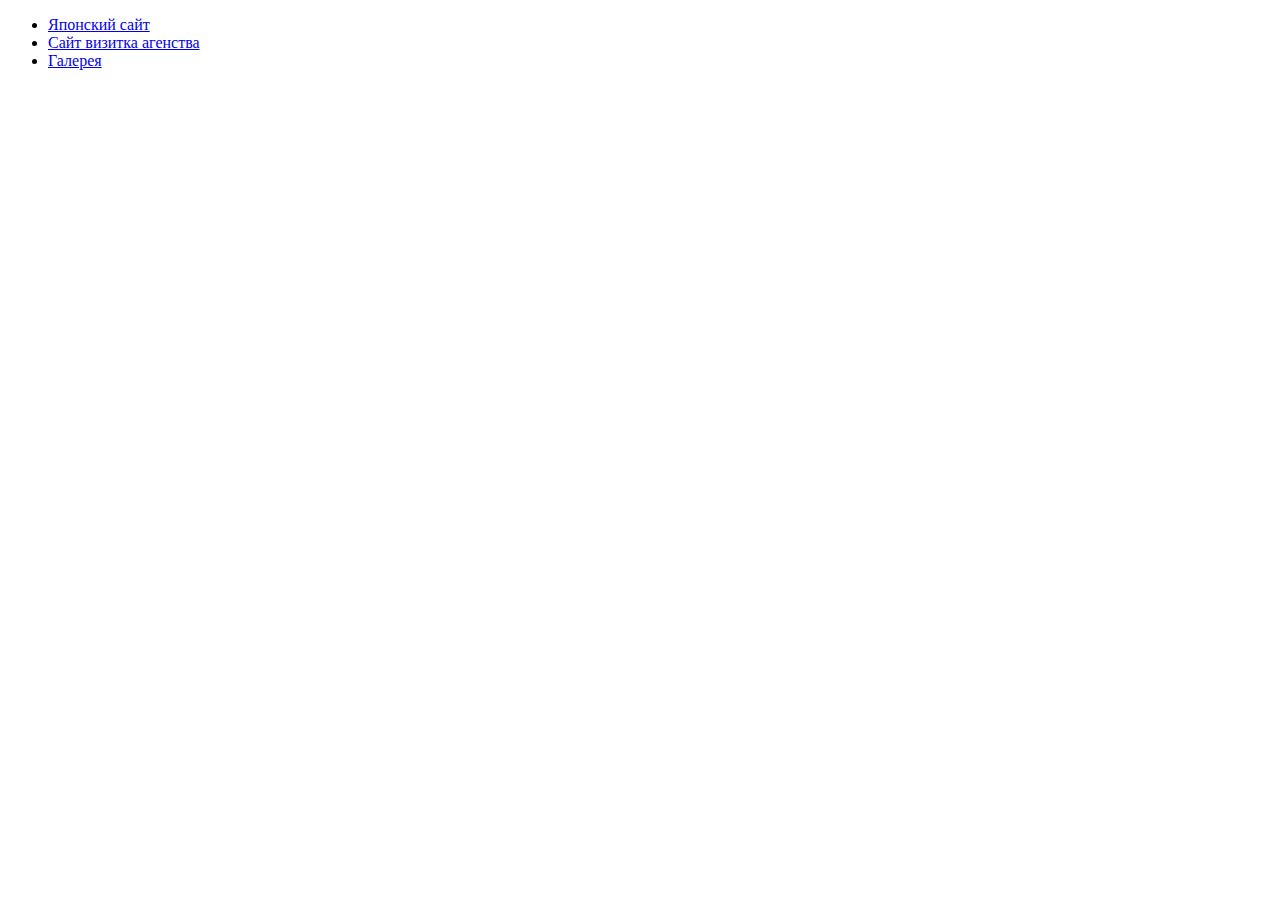
<file: index.html>
<!DOCTYPE html>
<html lang="ru">
<head>
    <meta charset="UTF-8">
    <title>портфолио</title>
</head>
<body>
    <ul>
        <li><a href="templates/1">Японский сайт</a></li>
        <!--<li><a href="templates/2">Книжный магазин</a></li>-->
        <li><a href="templates/3">Сайт визитка агенства</a></li>
        <li><a href="templates/4">Галерея</a></li>
    </ul>
</body>
</html>
</file>
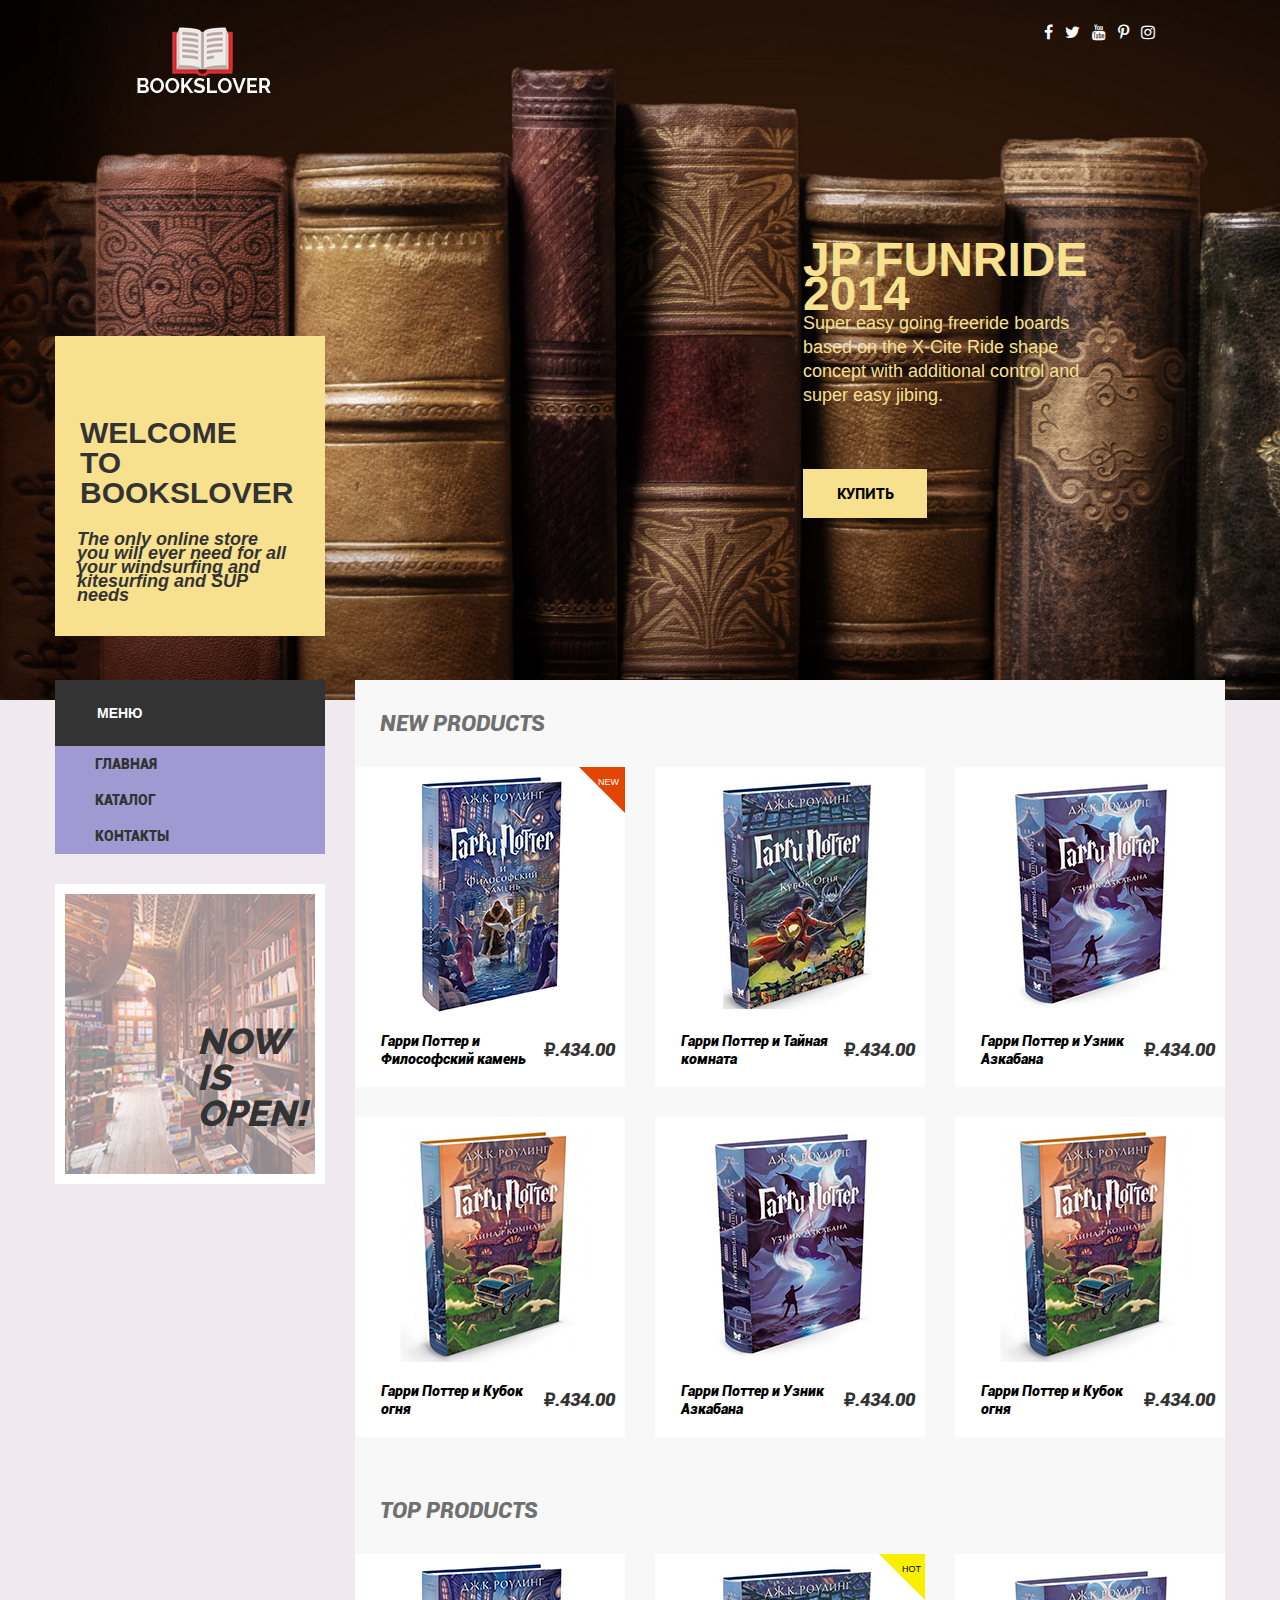
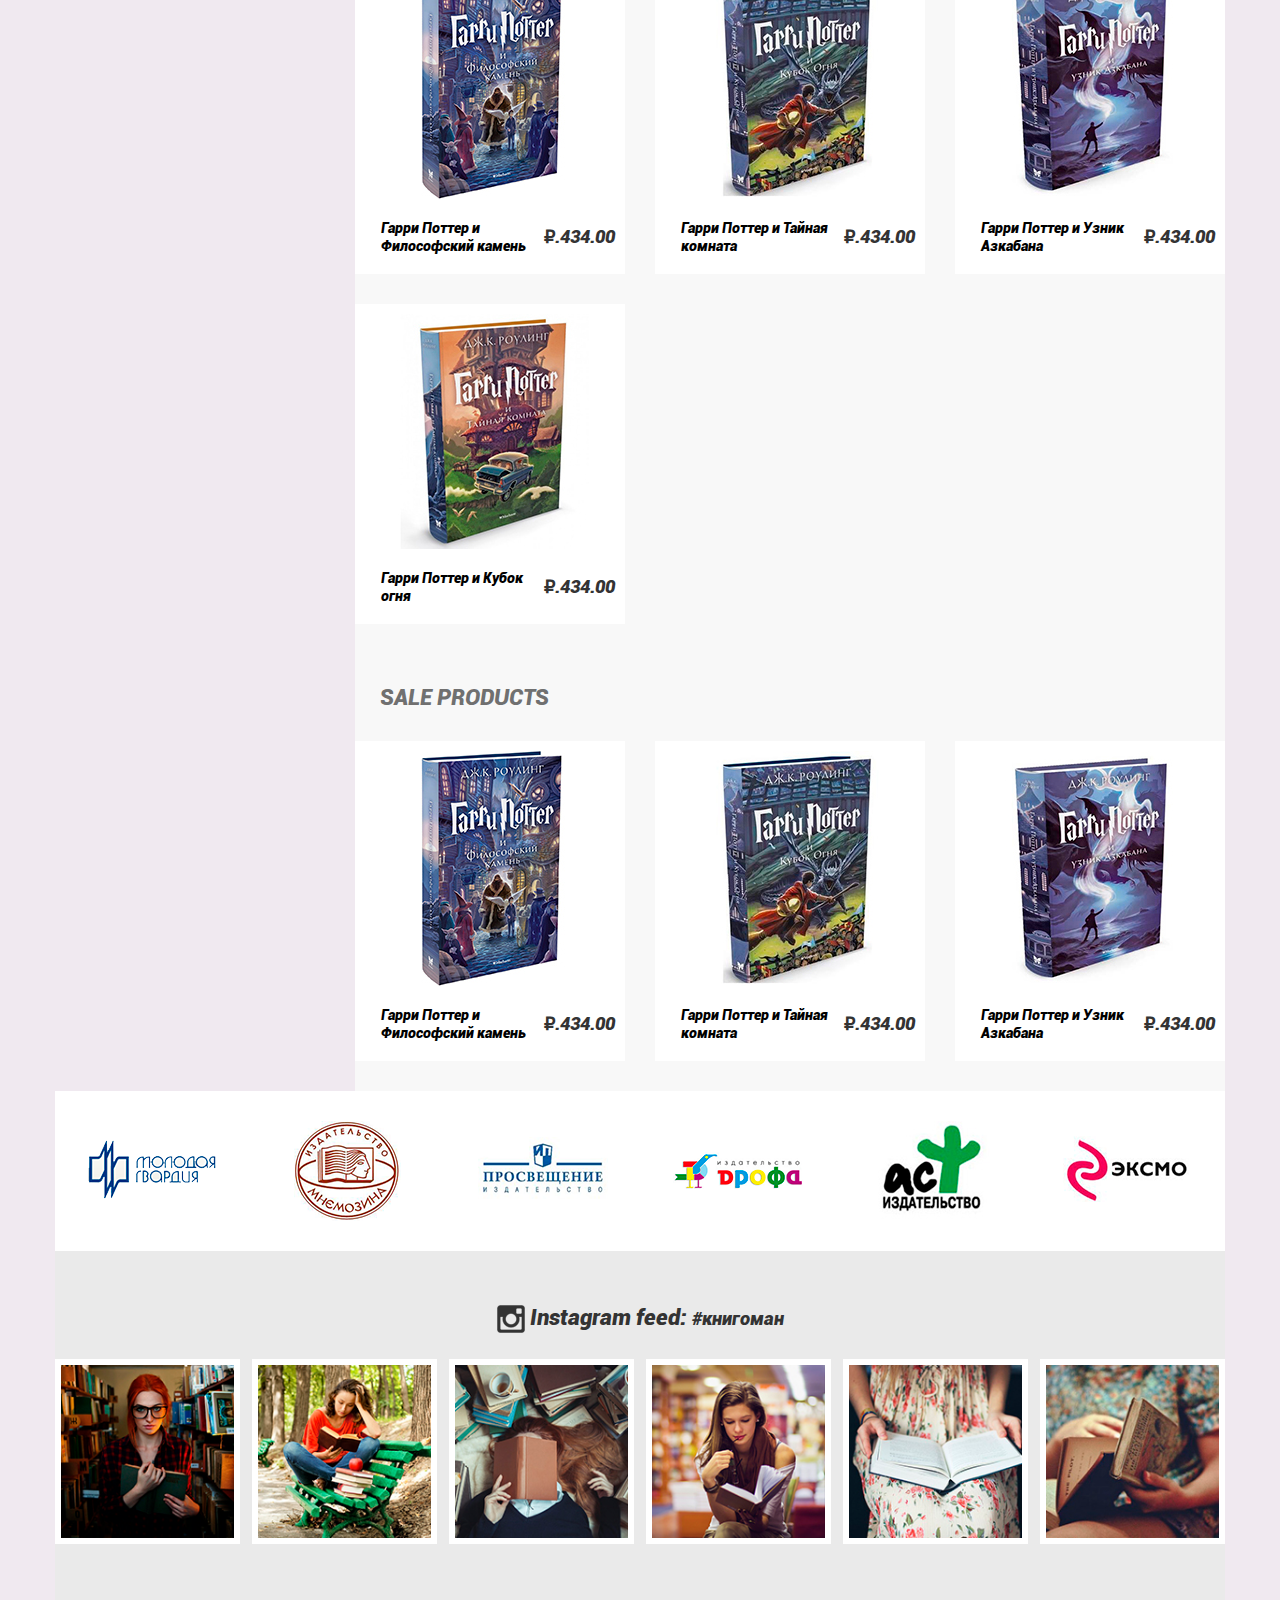
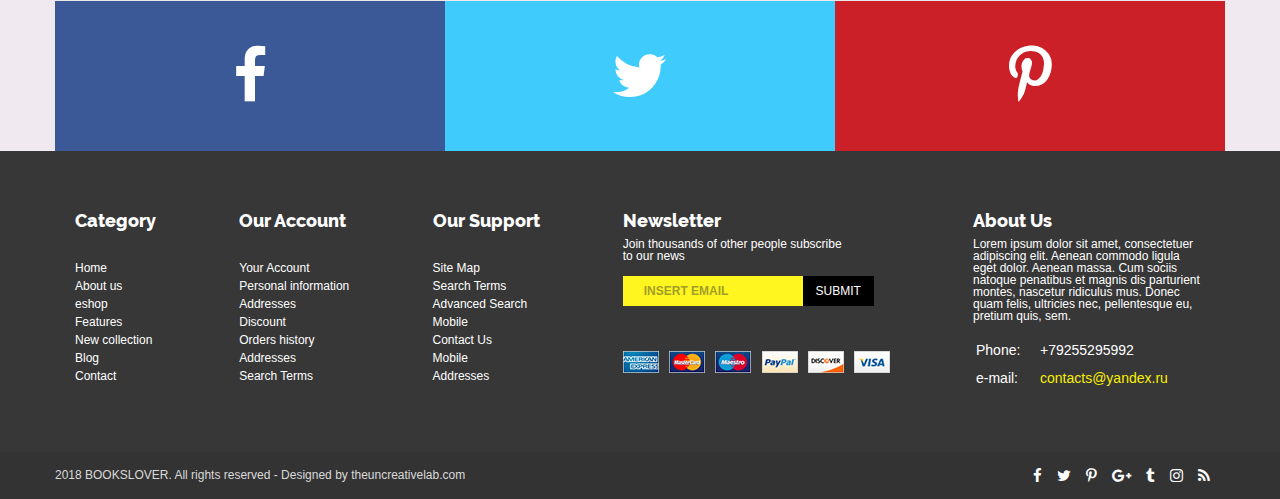
<file: templates/2/index.html>
<!DOCTYPE html>
<html lang="ru">
<head>
    <meta charset="UTF-8">
    <title>Книжный магазин</title>
    <link rel="stylesheet" href="styles/font-awesome.min.css">
    <link rel="stylesheet" href="styles/style.css">
</head>
<body>
    <div class="header_wrap">
        <div class="header">
            <div class="container header_content">
                <div class="header_logo">
                    <a href="index.html">
                        <img src="images/logo.png" alt="логотип">
                    </a>
                </div>
                <div class="header_icons">
                    <i class="fa fa-facebook" aria-hidden="true"></i>
                    <i class="fa fa-twitter" aria-hidden="true"></i>
                    <i class="fa fa-youtube" aria-hidden="true"></i>
                    <i class="fa fa-pinterest-p" aria-hidden="true"></i>
                    <i class="fa fa-instagram" aria-hidden="true"></i>
                </div>
                <div class="header_box">
                    <div class="header_box_title">
                        welcome to
                        BOOKSLOVER
                    </div>
                    <div class="header_box_content">
                        The only online store you will ever need for all your windsurfing and kitesurfing and SUP needs
                    </div>
                </div>
                <div class="header_box_2">
                    <div class="header_box_2_title">
                        JP Funride 2014
                    </div>
                    <div class="header_box_2_content">
                        Super easy going freeride boards based on the X-Cite
                        Ride shape concept with additional control and super easy jibing.
                    </div>
                    <button class="header_box_2_buy">Купить</button>
                </div>
            </div>
        </div>
    </div>

    <div class="container">
        <div class="wrap_column">
            <div class="left_column">
                <div class="menu_title">
                    Меню
                </div>
                <ul class="menu">
                    <li>
                        <a href="index.html">Главная</a>
                    </li>
                    <li>
                        <a href="catalog.html">Каталог</a>
                    </li>
                    <li>
                        <a href="contacts.html">Контакты</a>
                    </li>
                </ul>
                <div class="now">
                    now<br>
                    is<br>
                    open!
                </div>
            </div>
            <div class="right_column">
                <div class="category_list">
                    <div class="category_title">
                        new products
                    </div>
                    <div class="category_content">
                        <div class="product_card_wrap">
                            <div class="flag_new">
                                <div>new</div>
                            </div>
                            <div class="product_card">
                                <div class="product_image">
                                    <a href="products/item1.html">
                                        <img class="image_mini" src="images/book3.jpg" alt="Гарри Поттер и Философский камень"><br>
                                    </a>
                                </div>
                                <div class="product_info">
                                    <div class="product_name">
                                        <a href="products/item1.html">Гарри Поттер и Философский камень</a>
                                    </div>
                                    <div class="product_price">
                                        <b>₽</b>.434.00
                                    </div>
                                </div>
                            </div>
                        </div>
                        <div class="product_card_wrap">
                            <div class="product_card">
                                <div class="product_image">
                                    <a href="products/item2.html">
                                        <img class="image_mini" src="images/book2.jpg" alt="Гарри Поттер и Тайная комната"><br>
                                    </a>
                                </div>
                                <div class="product_info">
                                    <div class="product_name">
                                        <a href="products/item2.html">Гарри Поттер и Тайная комната</a>
                                    </div>
                                    <div class="product_price">
                                        <b>₽</b>.434.00
                                    </div>
                                </div>
                            </div>
                        </div>
                        <div class="product_card_wrap">
                            <div class="product_card">
                                <div class="product_image">
                                    <a href="products/item3.html">
                                        <img class="image_mini" src="images/book.jpg" alt="Гарри Поттер и Узник Азкабана"><br>
                                    </a>
                                </div>
                                <div class="product_info">
                                    <div class="product_name">
                                        <a href="products/item3.html">Гарри Поттер и Узник Азкабана</a>
                                    </div>
                                    <div class="product_price">
                                        <b>₽</b>.434.00
                                    </div>
                                </div>
                            </div>
                        </div>
                        <div class="product_card_wrap">
                            <div class="product_card">
                                <div class="product_image">
                                    <a href="products/item4.html">
                                    <img class="image_mini" src="images/book4.jpg" alt="Гарри Поттер и Кубок огня"><br>
                                    </a>
                                </div>
                                <div class="product_info">
                                    <div class="product_name">
                                        <a href="products/item4.html">Гарри Поттер и Кубок огня</a>
                                    </div>
                                    <div class="product_price">
                                        <b>₽</b>.434.00
                                    </div>
                                </div>
                            </div>
                        </div>
                        <div class="product_card_wrap">
                            <div class="product_card">
                                <div class="product_image">
                                    <a href="products/item3.html">
                                        <img class="image_mini" src="images/book.jpg" alt="Гарри Поттер и Узник Азкабана"><br>
                                    </a>
                                </div>
                                <div class="product_info">
                                    <div class="product_name">
                                        <a href="products/item3.html">Гарри Поттер и Узник Азкабана</a>
                                    </div>
                                    <div class="product_price">
                                        <b>₽</b>.434.00
                                    </div>
                                </div>
                            </div>
                        </div>
                        <div class="product_card_wrap">
                            <div class="product_card">
                                <div class="product_image">
                                    <a href="products/item4.html">
                                    <img class="image_mini" src="images/book4.jpg" alt="Гарри Поттер и Кубок огня"><br>
                                    </a>
                                </div>
                                <div class="product_info">
                                    <div class="product_name">
                                        <a href="products/item4.html">Гарри Поттер и Кубок огня</a>
                                    </div>
                                    <div class="product_price">
                                        <b>₽</b>.434.00
                                    </div>
                                </div>
                            </div>
                        </div>
                    </div>
                </div>
                <div class="category_list">
                    <div class="category_title">
                        top products
                    </div>
                    <div class="category_content">
                        <div class="product_card_wrap">
                            <div class="product_card">
                                <div class="product_image">
                                    <a href="products/item1.html">
                                        <img class="image_mini" src="images/book3.jpg" alt="Гарри Поттер и Философский камень"><br>
                                    </a>
                                </div>
                                <div class="product_info">
                                    <div class="product_name">
                                        <a href="products/item1.html">Гарри Поттер и Философский камень</a>
                                    </div>
                                    <div class="product_price">
                                        <b>₽</b>.434.00
                                    </div>
                                </div>
                            </div>
                        </div>
                        <div class="product_card_wrap">
                            <div class="flag_hot">
                                <div>hot</div>
                            </div>
                            <div class="product_card">
                                <div class="product_image">
                                    <a href="products/item2.html">
                                        <img class="image_mini" src="images/book2.jpg" alt="Гарри Поттер и Тайная комната"><br>
                                    </a>
                                </div>
                                <div class="product_info">
                                    <div class="product_name">
                                        <a href="products/item2.html">Гарри Поттер и Тайная комната</a>
                                    </div>
                                    <div class="product_price">
                                        <b>₽</b>.434.00
                                    </div>
                                </div>
                            </div>
                        </div>
                        <div class="product_card_wrap">
                            <div class="product_card">
                                <div class="product_image">
                                    <a href="products/item3.html">
                                        <img class="image_mini" src="images/book.jpg" alt="Гарри Поттер и Узник Азкабана"><br>
                                    </a>
                                </div>
                                <div class="product_info">
                                    <div class="product_name">
                                        <a href="products/item3.html">Гарри Поттер и Узник Азкабана</a>
                                    </div>
                                    <div class="product_price">
                                        <b>₽</b>.434.00
                                    </div>
                                </div>
                            </div>
                        </div>
                        <div class="product_card_wrap">
                            <div class="product_card">
                                <div class="product_image">
                                    <a href="products/item4.html">
                                        <img class="image_mini" src="images/book4.jpg" alt="Гарри Поттер и Кубок огня"><br>
                                    </a>
                                </div>
                                <div class="product_info">
                                    <div class="product_name">
                                        <a href="products/item4.html">Гарри Поттер и Кубок огня</a>
                                    </div>
                                    <div class="product_price">
                                        <b>₽</b>.434.00
                                    </div>
                                </div>
                            </div>
                        </div>
                    </div>
                </div>
                <div class="category_list">
                    <div class="category_title">
                        sale products
                    </div>
                    <div class="category_content">
                        <div class="product_card_wrap">
                            <div class="product_card">
                                <div class="product_image">
                                    <a href="products/item1.html">
                                        <img class="image_mini" src="images/book3.jpg" alt="Гарри Поттер и Философский камень"><br>
                                    </a>
                                </div>
                                <div class="product_info">
                                    <div class="product_name">
                                        <a href="products/item1.html">Гарри Поттер и Философский камень</a>
                                    </div>
                                    <div class="product_price">
                                        <b>₽</b>.434.00
                                    </div>
                                </div>
                            </div>
                        </div>
                        <div class="product_card_wrap">
                            <div class="product_card">
                                <div class="product_image">
                                    <a href="products/item2.html">
                                        <img class="image_mini" src="images/book2.jpg" alt="Гарри Поттер и Тайная комната"><br>
                                    </a>
                                </div>
                                <div class="product_info">
                                    <div class="product_name">
                                        <a href="products/item2.html">Гарри Поттер и Тайная комната</a>
                                    </div>
                                    <div class="product_price">
                                        <b>₽</b>.434.00
                                    </div>
                                </div>
                            </div>
                        </div>
                        <div class="product_card_wrap">
                            <div class="product_card">
                                <div class="product_image">
                                    <a href="products/item3.html">
                                        <img class="image_mini" src="images/book.jpg" alt="Гарри Поттер и Узник Азкабана"><br>
                                    </a>
                                </div>
                                <div class="product_info">
                                    <div class="product_name">
                                        <a href="products/item3.html">Гарри Поттер и Узник Азкабана</a>
                                    </div>
                                    <div class="product_price">
                                        <b>₽</b>.434.00
                                    </div>
                                </div>
                            </div>
                        </div>
                    </div>
                </div>
            </div>
        </div>
        <div class="brands">
            <img src="images/brands/logo_gvardiya.png">
            <img src="images/brands/mnemozina.png">
            <img src="images/brands/просвещение.png">
            <img src="images/brands/drofa.png">
            <img src="images/brands/act.png">
            <img src="images/brands/eksmo.png">
        </div>
        <div class="instagram_info">
            <div class="instagram_title">
                <img src="./images/instagram/insta-icon.png">
                Instagram feed: <span class="instagram#">#книгоман</span>
            </div>
            <div class="instagram_photos">
                <img src="./images/instagram/1.jpg">
                <img src="./images/instagram/2.jpg">
                <img src="./images/instagram/3.jpg">
                <img src="./images/instagram/4.jpg">
                <img src="./images/instagram/5.jpg">
                <img src="./images/instagram/6.jpg">
            </div>
        </div>
        <div class="social">
            <div class="facebook">
                <i class="fa fa-facebook" aria-hidden="true"></i>
            </div>
            <div class="twitter">
                <i class="fa fa-twitter" aria-hidden="true"></i>
            </div>
            <div class="pinterest">
                <i class="fa fa-pinterest-p" aria-hidden="true"></i>
            </div>
        </div>
    </div>

    <div class="footer_menu">
        <div class="container">
            <div class="footer_menu_content">
                <div>
                    <div class="footer_menu_name">
                        Category
                    </div>
                    <div class="footer_menu_list">
                        Home<br>
                        About us<br>
                        eshop<br>
                        Features<br>
                        New collection<br>
                        Blog<br>
                        Contact
                    </div>
                </div>
                <div>
                    <div class="footer_menu_name">
                        Our Account
                    </div>
                    <div class="footer_menu_list">
                        Your Account<br>
                        Personal information<br>
                        Addresses<br>
                        Discount<br>
                        Orders history<br>
                        Addresses<br>
                        Search Terms
                    </div>
                </div>
                <div>
                    <div class="footer_menu_name">
                        Our Support
                    </div>
                    <div class="footer_menu_list">
                        Site Map<br>
                        Search Terms<br>
                        Advanced Search<br>
                        Mobile<br>
                        Contact Us<br>
                        Mobile<br>
                        Addresses<br>
                    </div>
                </div>
                <div>
                    <div class="footer_menu_name">
                        Newsletter
                    </div>
                    <div class="footer_menu_desc">
                        Join thousands of other people subscribe to our news
                    </div>
                    <div class="footer_menu_email_form">
                        <input class="field" name="mail" type="email" placeholder="insert email">
                        <input class="submit" type="submit" value="submit">
                    </div>
                    <div class="footer_menu_payment">
                        <img src="./images/payment/7-layers.png">
                    </div>
                </div>
                <div>
                    <div class="footer_menu_name">
                        About Us
                    </div>
                    <div class="footer_menu_desc">
                        Lorem ipsum dolor sit amet, consectetuer adipiscing elit. Aenean commodo ligula eget dolor.
                        Aenean massa. Cum sociis natoque penatibus et magnis dis parturient montes, nascetur ridiculus
                        mus. Donec quam felis, ultricies nec, pellentesque eu, pretium quis, sem.
                    </div>
                    <div class="footer_menu_phoneAndEmail">
                        <table>
                            <tr>
                                <td>Phone:</td>
                                <td>+79255295992</td>
                            </tr>
                            <tr>
                                <td>e-mail:</td>
                                <td><span>contacts@yandex.ru</span></td>
                            </tr>
                        </table>
                    </div>
                </div>
            </div>
        </div>
    </div>

    <div class="footer">
        <div class="container">
            <footer>2018  BOOKSLOVER. All rights reserved - Designed by theuncreativelab.com</footer>
            <div class="footer_icons">
                <i class="fa fa-facebook" aria-hidden="true"></i>
                <i class="fa fa-twitter" aria-hidden="true"></i>
                <i class="fa fa-pinterest-p" aria-hidden="true"></i>
                <i class="fa fa-google-plus" aria-hidden="true"></i>
                <i class="fa fa-tumblr" aria-hidden="true"></i>
                <i class="fa fa-instagram" aria-hidden="true"></i>
                <i class="fa fa-rss" aria-hidden="true"></i>
            </div>
        </div>
    </div>
</body>
</html>
</file>
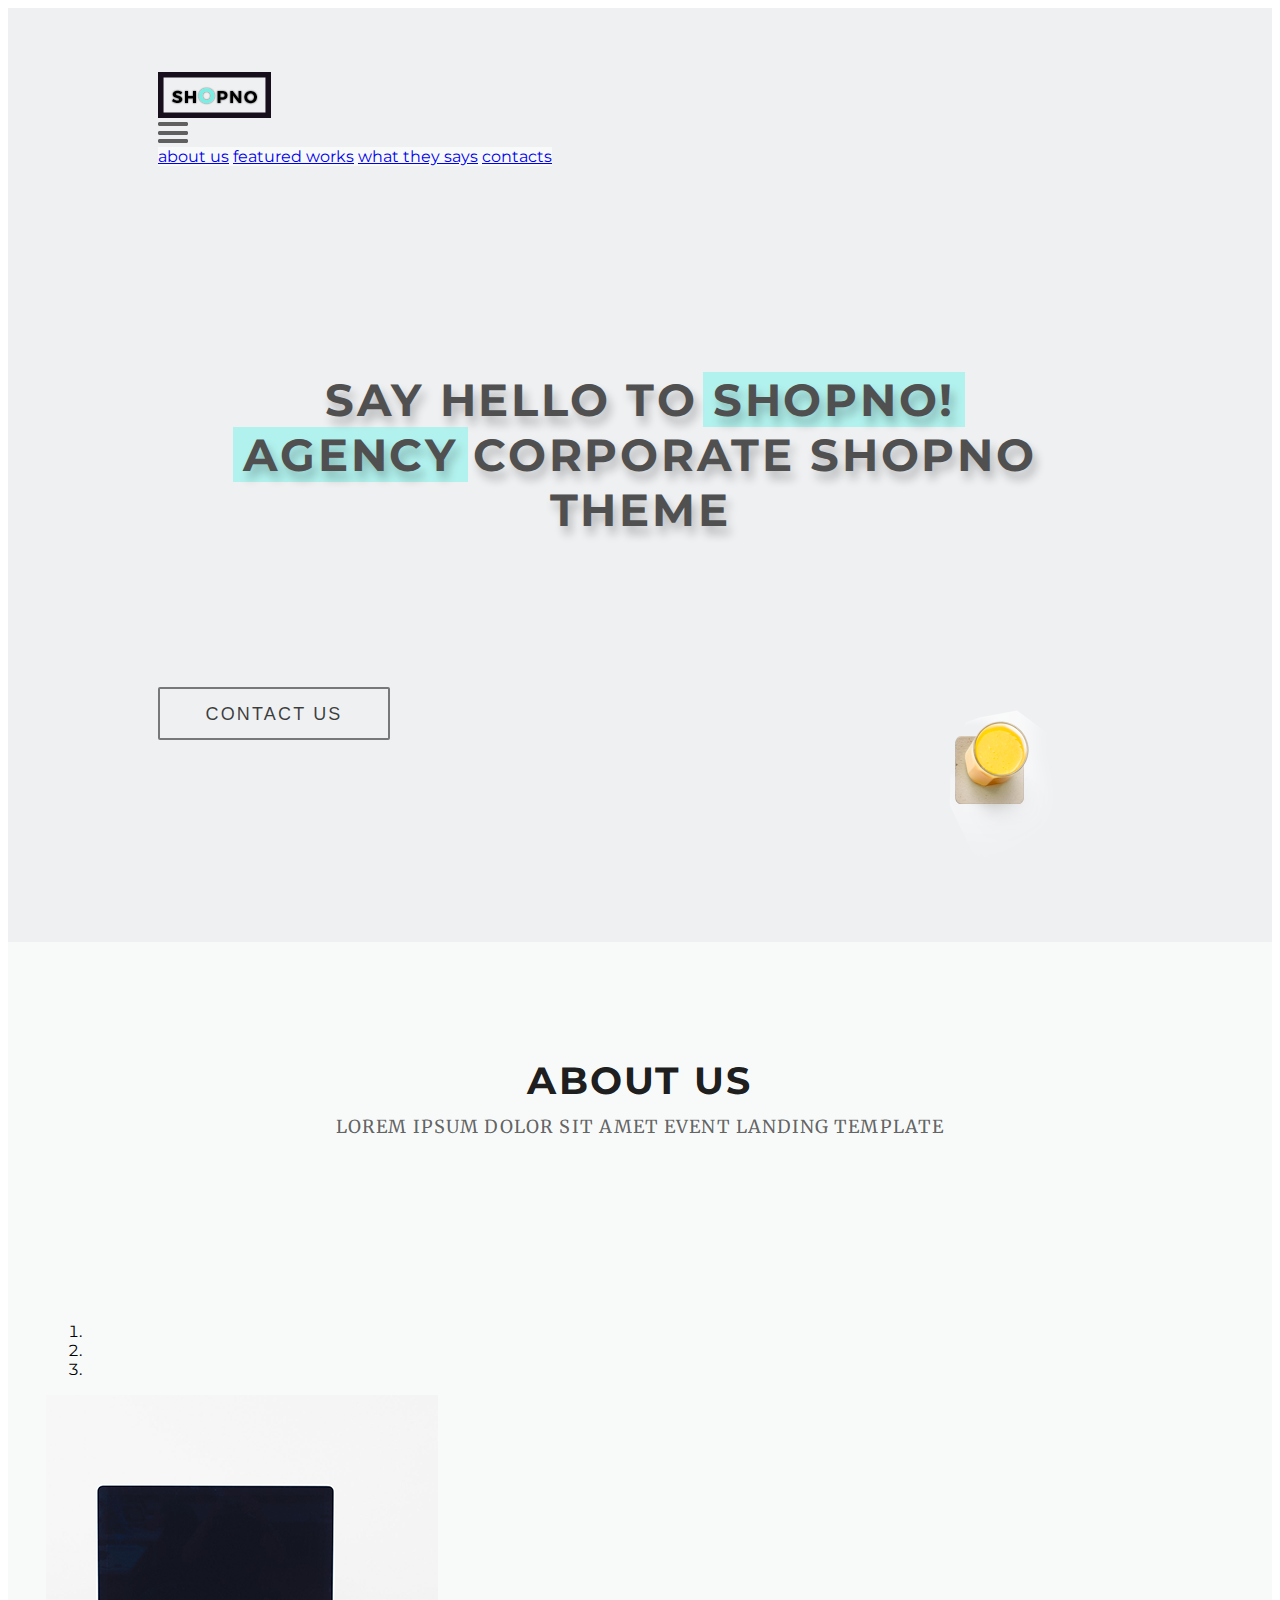
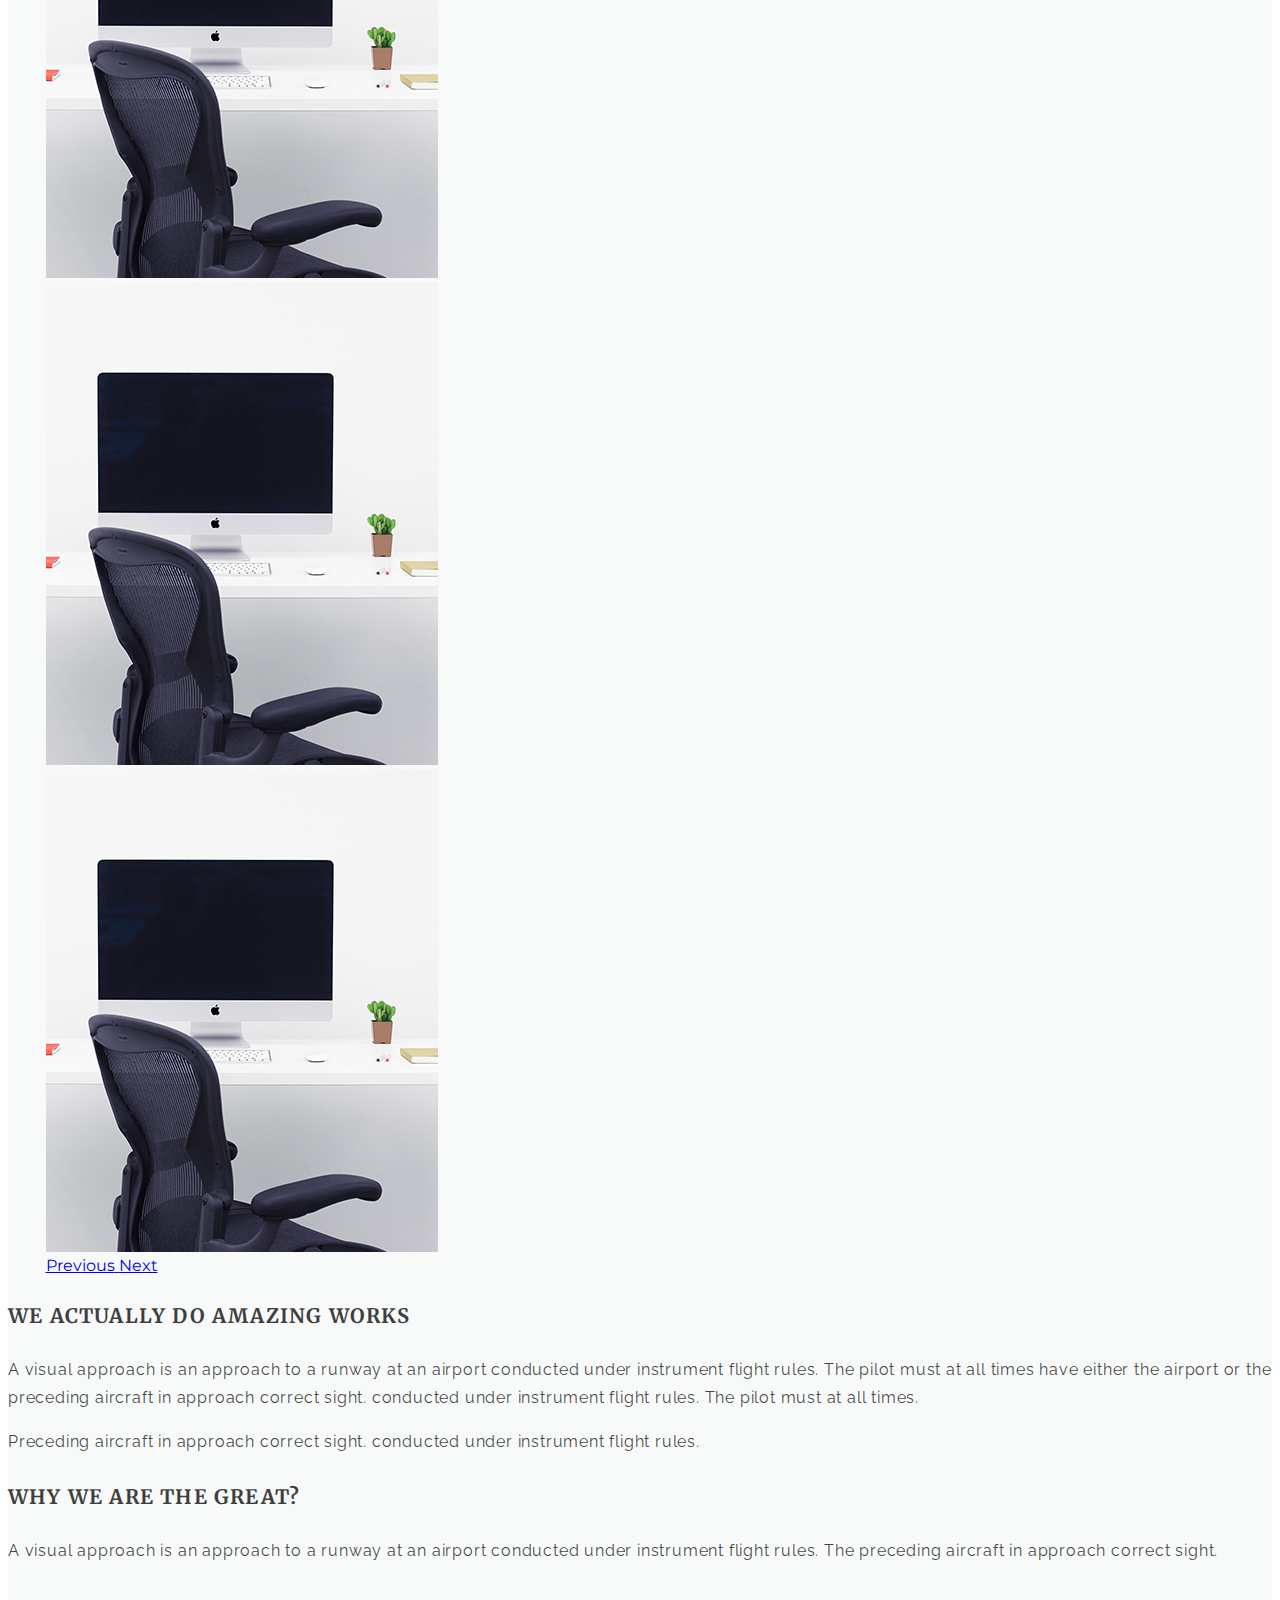
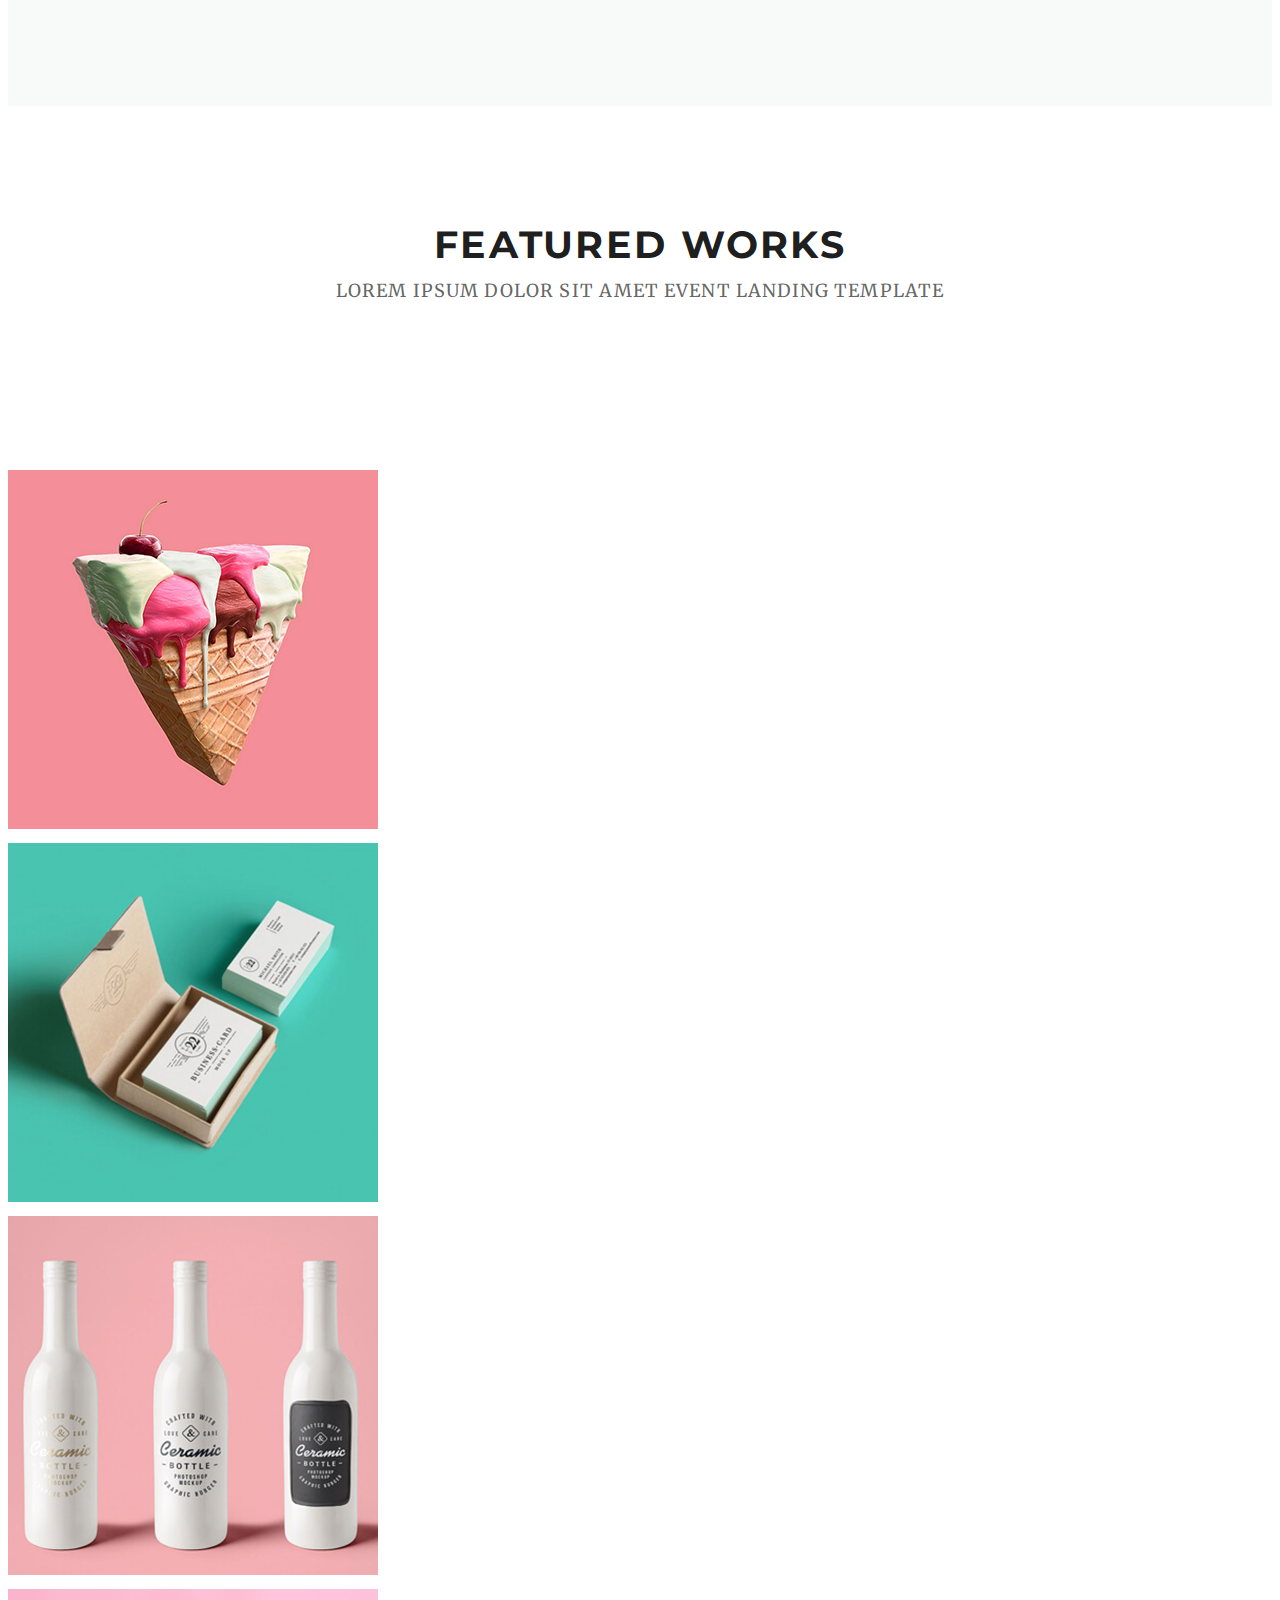
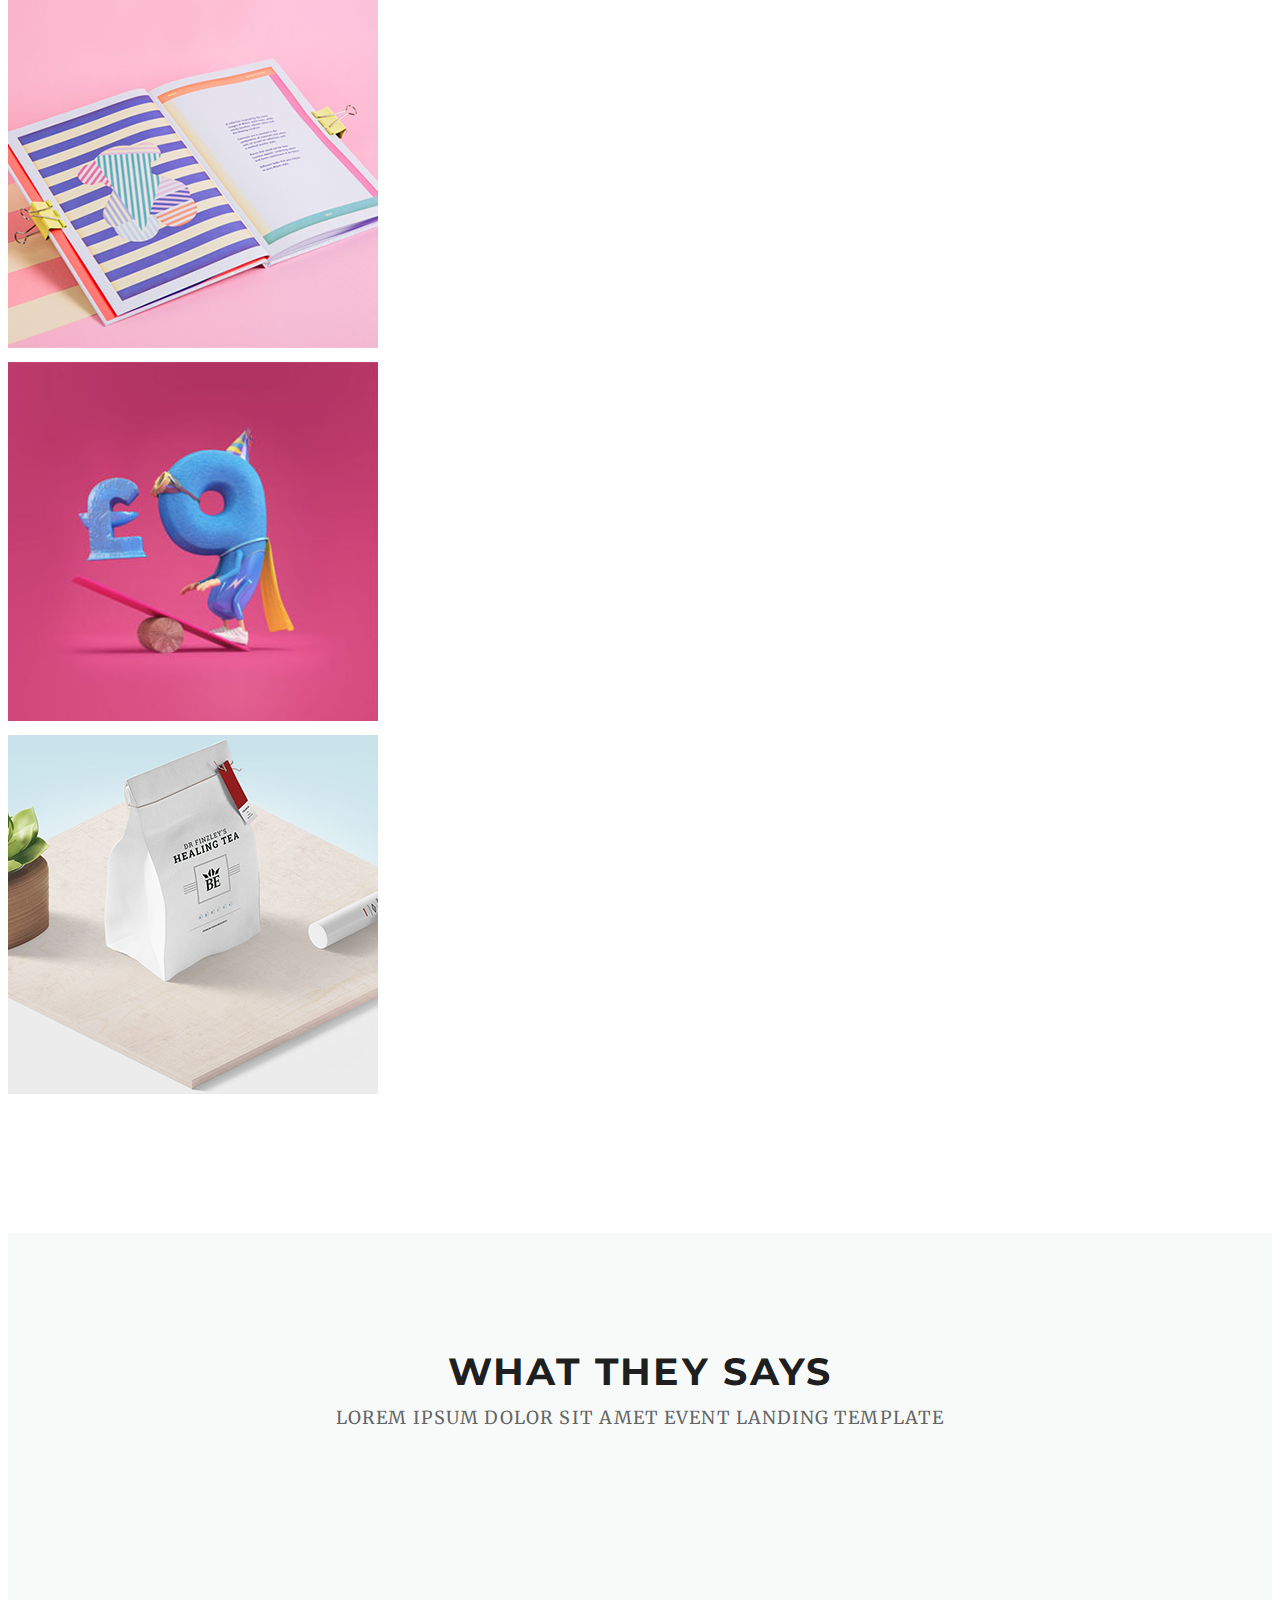
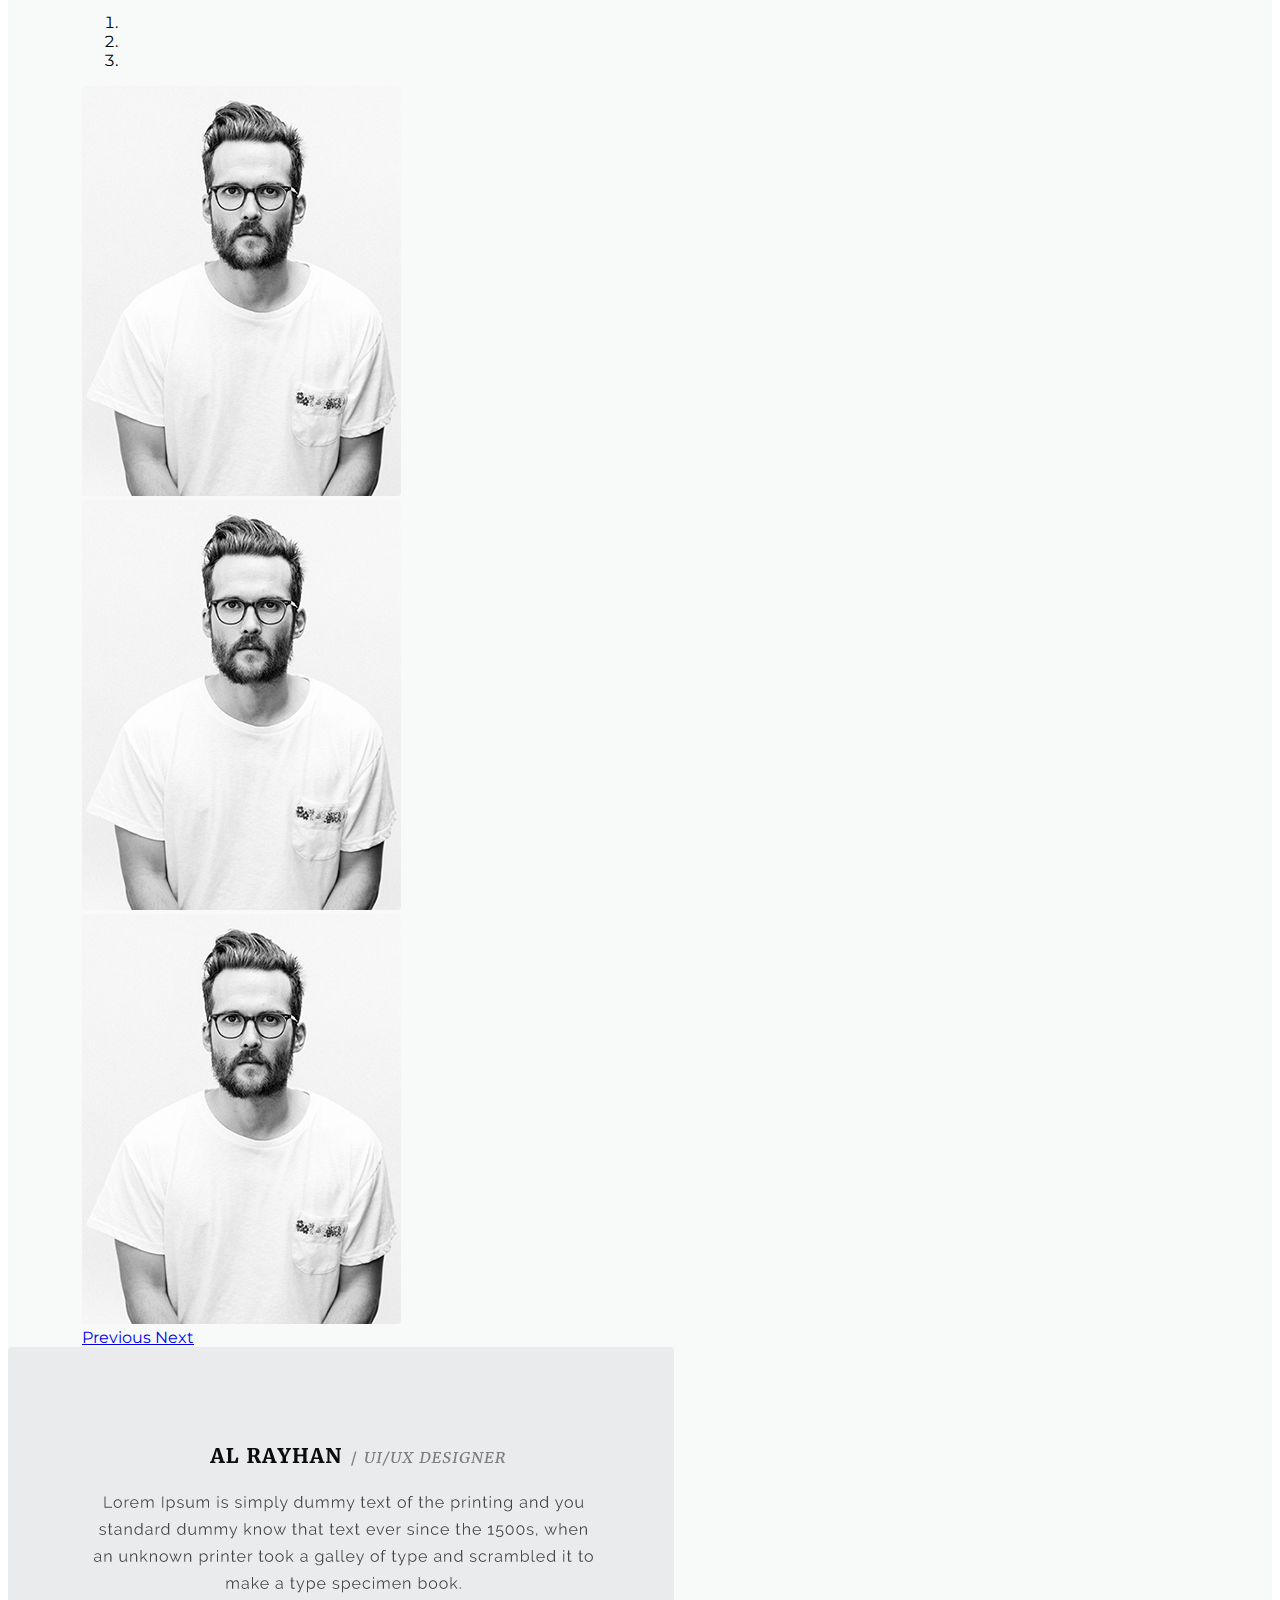
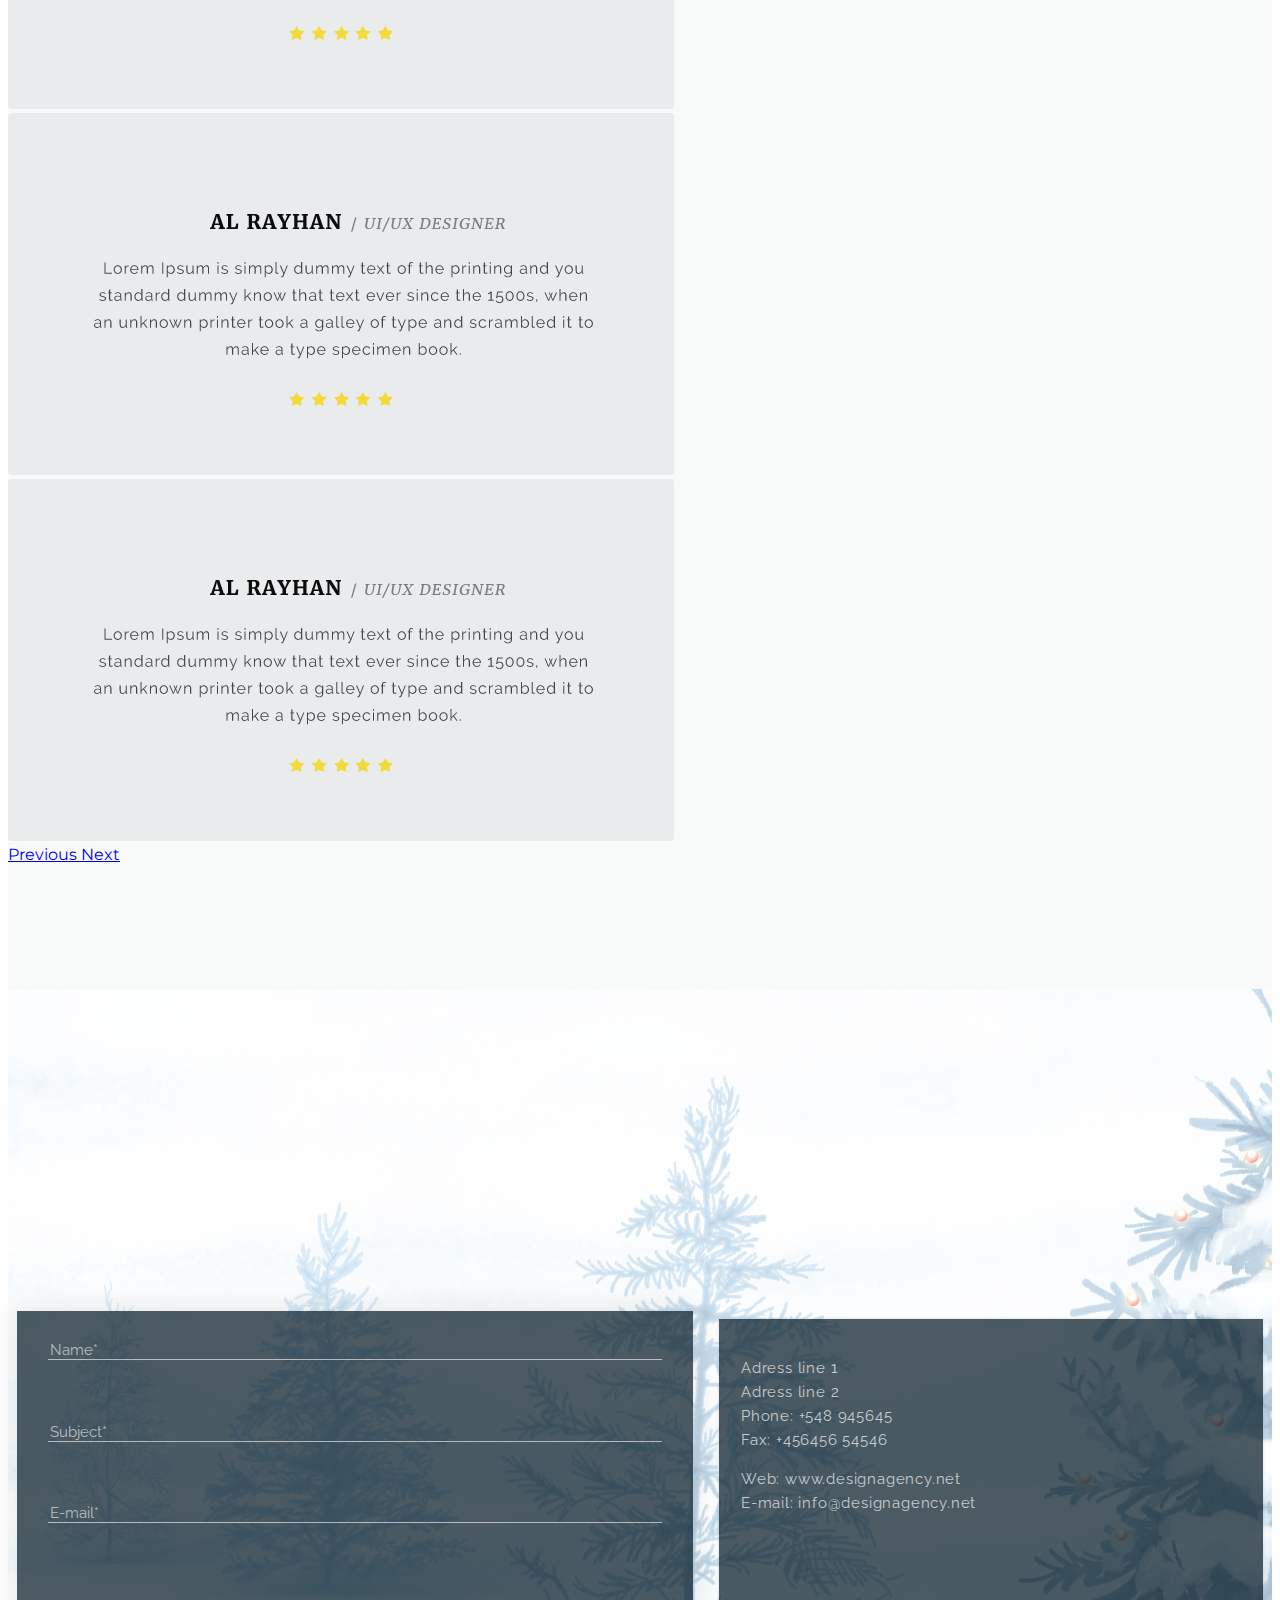
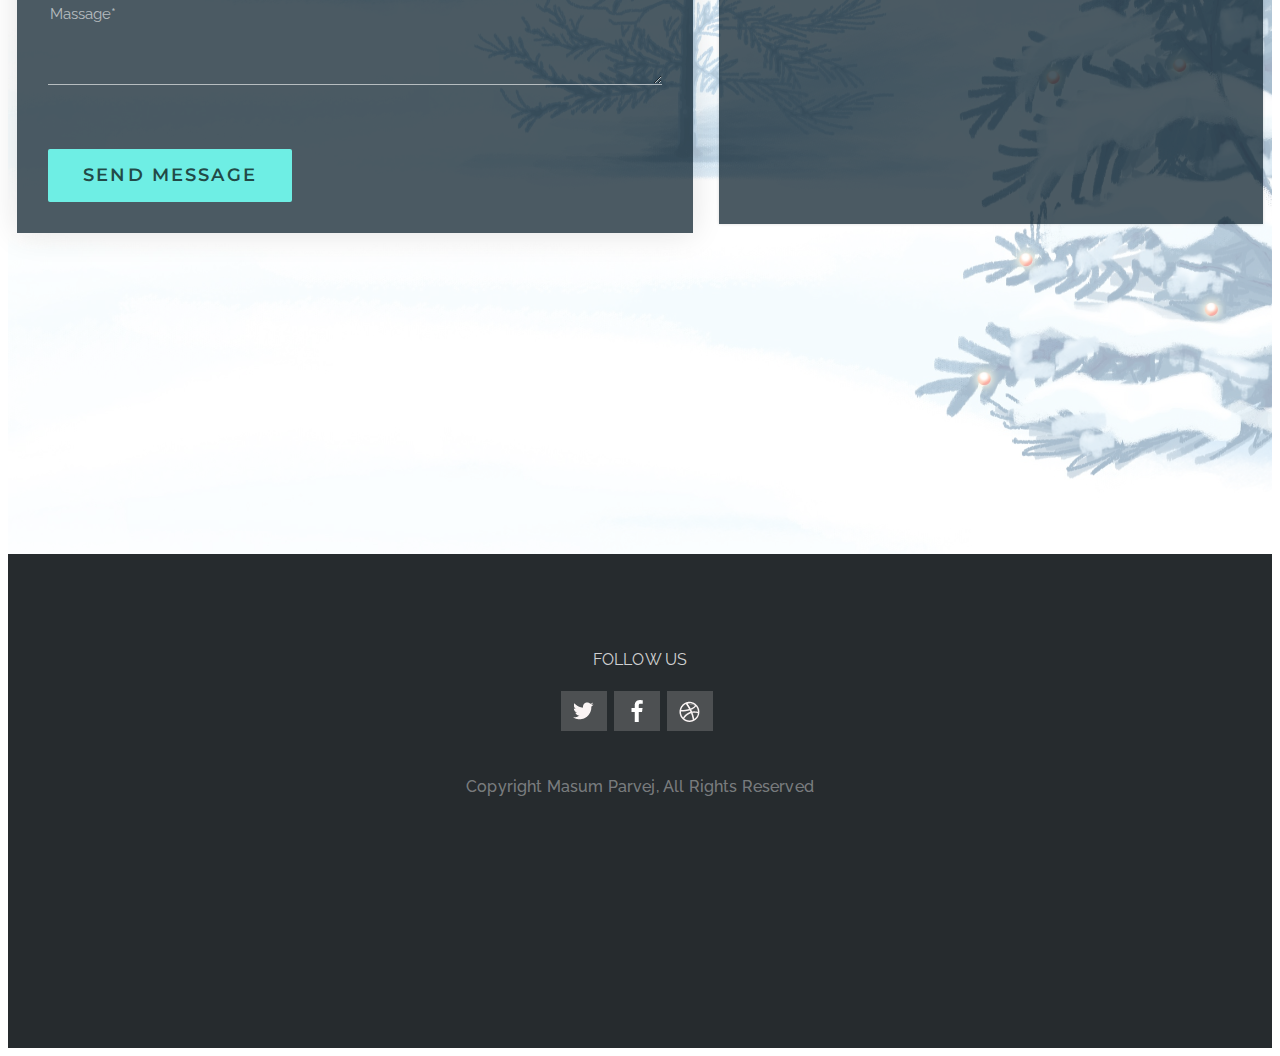
<file: templates/3/index.html>
<!DOCTYPE html>
<html lang="en">
<head>
    <meta charset="UTF-8">
    <meta name="viewport" content="width=device-width, initial-scale=1">
    <title>Title</title>
    <link rel="stylesheet" href="https://stackpath.bootstrapcdn.com/bootstrap/4.1.1/css/bootstrap.min.css" integrity="sha384-WskhaSGFgHYWDcbwN70/dfYBj47jz9qbsMId/iRN3ewGhXQFZCSftd1LZCfmhktB" crossorigin="anonymous">
    <link href="https://fonts.googleapis.com/css?family=Montserrat:100,100i,200,200i,300,300i,400,400i,500,500i,600,600i,700,700i,800,800i,900,900i&amp;subset=cyrillic" rel="stylesheet">
    <link href="https://fonts.googleapis.com/css?family=Raleway" rel="stylesheet">
    <link href="https://fonts.googleapis.com/css?family=Merriweather" rel="stylesheet">
    <link rel="stylesheet" href="styles/style.css">
</head>
<body>
    <header>
        <div class="container">
            <div class="row">
                <div class="col-6 col-sm-2 col-md-2">
                    <img src="images/3-layers.png">
                </div>
                <div class="col-2 offset-4 col-sm-1 offset-sm-9 col-md-1 offset-md-9 header_menu">
                    <div class="dropdown dropleft">
                        <a class="dropdown-toggle" role="button" data-toggle="dropdown" aria-haspopup="true" aria-expanded="false">
                            <img src="images/4-layers.png">
                        </a>

                        <div class="dropdown-menu" aria-labelledby="dropdownMenuLink">
                            <a class="dropdown-item" href="#ABOUT_US">ABOUT US</a>
                            <a class="dropdown-item" href="#FEATURED_WORKS">FEATURED WORKS</a>
                            <a class="dropdown-item" href="#WHAT_THEY_SAYS">WHAT THEY SAYS</a>
                            <a class="dropdown-item" href="#CONTACTS">CONTACTS</a>
                        </div>
                    </div>
                </div>
            </div>
            <div class="row">
                <div class="header_title">
                    Say Hello to <span class="background_text">SHOPNO!</span><br> <span class="background_text">Agency</span> CORPORATE SHOPNO Theme
                </div>
            </div>
            <div class="row row_contact_us">
                <button type="button" class="btn_contact_us">CONTACT US</button>
            </div>
        </div>
        <div class="header_image">
            <img src="images/8-layers.png">
        </div>
    </header>
    <section class="about_us" id="ABOUT_US">
        <div class="container">
            <h2>
                ABOUT US
            </h2>
            <h3>
                Lorem ipsum dolor sit amet event landing template
            </h3>
            <div class="row">
                <div class="col-md-6 left_col">
                    <div class="carouselExample">
                        <div id="carouselExampleIndicators" class="carousel slide" data-ride="carousel">
                            <ol class="carousel-indicators">
                                <li data-target="#carouselExampleIndicators" data-slide-to="0" class="active"></li>
                                <li data-target="#carouselExampleIndicators" data-slide-to="1"></li>
                                <li data-target="#carouselExampleIndicators" data-slide-to="2"></li>
                            </ol>
                            <div class="carousel-inner">
                                <div class="carousel-item active">
                                    <img class="d-block w-100" src="images/image.png" alt="First slide">
                                </div>
                                <div class="carousel-item">
                                    <img class="d-block w-100" src="images/image.png" alt="Second slide">
                                </div>
                                <div class="carousel-item">
                                    <img class="d-block w-100" src="images/image.png" alt="Third slide">
                                </div>
                            </div>
                            <a class="carousel-control-prev" href="#carouselExampleIndicators" role="button" data-slide="prev">
                                <span class="carousel-control-prev-icon" aria-hidden="true"></span>
                                <span class="sr-only">Previous</span>
                            </a>
                            <a class="carousel-control-next" href="#carouselExampleIndicators" role="button" data-slide="next">
                                <span class="carousel-control-next-icon" aria-hidden="true"></span>
                                <span class="sr-only">Next</span>
                            </a>
                        </div>
                    </div>
                </div>
                <div class="col-md-6">
                    <h4>
                        We Actually Do amazing works
                    </h4>
                    <p>
                        A visual approach is an approach to a runway at an airport
                        conducted under instrument flight rules. The pilot must at all times have either the airport or
                        the preceding aircraft in approach correct sight. conducted under instrument flight rules. The
                        pilot must at all times.
                    </p>
                    <p>
                        Preceding aircraft in approach correct sight. conducted under instrument flight rules.
                    </p>
                    <h4>
                        why we are the great?
                    </h4>
                    <p>
                        A visual approach is an approach to a runway at an airport
                        conducted under instrument flight rules.
                        The preceding aircraft in approach correct sight.
                    </p>
                </div>
            </div>
        </div>
    </section>
    <section class="featured_works" id="FEATURED_WORKS">
        <div class="container">
            <h2>
                featured works
            </h2>
            <h3>
                Lorem ipsum dolor sit amet event landing template
            </h3>
            <div class="row">
                <div class="works col-sm-6 col-md-4">
                    <img src="images/banner3.png">
                </div>
                <div class="works col-sm-6 col-md-4">
                    <img src="images/5.png">
                </div>
                <div class="works col-sm-6 col-md-4">
                    <img src="images/6.png">
                </div>
                <div class="works col-sm-6 col-md-4">
                    <img src="images/work4.png">
                </div>
                <div class="works col-sm-6 col-md-4">
                    <img src="images/9.png">
                </div>
                <div class="works col-sm-6 col-md-4">
                    <img src="images/home-dietitian-sectionbg-1.png">
                </div>
            </div>
        </div>
    </section>
    <section class="what_they_says" id="WHAT_THEY_SAYS">
        <div class="container">
            <h2>
                what they says
            </h2>
            <h3>
                Lorem ipsum dolor sit amet event landing template
            </h3>
            <div class="row">
                <div class="col-md-5 left_col">
                    <div class="carouselExample">
                        <div id="carouselExampleIndicators1" class="carousel slide" data-ride="carousel">
                            <ol class="carousel-indicators">
                                <li data-target="#carouselExampleIndicators1" data-slide-to="0" class="active"></li>
                                <li data-target="#carouselExampleIndicators1" data-slide-to="1"></li>
                                <li data-target="#carouselExampleIndicators1" data-slide-to="2"></li>
                            </ol>
                            <div class="carousel-inner">
                                <div class="carousel-item active">
                                    <img class="d-block w-100" src="images/team-1.png" alt="First slide">
                                </div>
                                <div class="carousel-item">
                                    <img class="d-block w-100" src="images/team-1.png" alt="Second slide">
                                </div>
                                <div class="carousel-item">
                                    <img class="d-block w-100" src="images/team-1.png" alt="Third slide">
                                </div>
                            </div>
                            <a class="carousel-control-prev" href="#carouselExampleIndicators1" role="button" data-slide="prev">
                                <span class="carousel-control-prev-icon" aria-hidden="true"></span>
                                <span class="sr-only">Previous</span>
                            </a>
                            <a class="carousel-control-next" href="#carouselExampleIndicators1" role="button" data-slide="next">
                                <span class="carousel-control-next-icon" aria-hidden="true"></span>
                                <span class="sr-only">Next</span>
                            </a>
                        </div>
                    </div>
                </div>
                <div class="col-md-7">
                    <div id="carouselExampleFade" class="carousel slide carousel-fade" data-ride="carousel">
                        <div class="carousel-inner">
                            <div class="carousel-item active">
                                <img class="d-block w-100" src="images/10-layers.png" alt="First slide">
                            </div>
                            <div class="carousel-item">
                                <img class="d-block w-100" src="images/10-layers.png" alt="Second slide">
                            </div>
                            <div class="carousel-item">
                                <img class="d-block w-100" src="images/10-layers.png" alt="Third slide">
                            </div>
                        </div>
                        <a class="carousel-control-prev" href="#carouselExampleFade" role="button" data-slide="prev">
                            <span class="carousel-control-prev-icon" aria-hidden="true"></span>
                            <span class="sr-only">Previous</span>
                        </a>
                        <a class="carousel-control-next" href="#carouselExampleFade" role="button" data-slide="next">
                            <span class="carousel-control-next-icon" aria-hidden="true"></span>
                            <span class="sr-only">Next</span>
                        </a>
                    </div>
                </div>
            </div>
        </div>
    </section>

    <section class="contacts" id="CONTACTS">
        <div class="left_column">
            <form>
                <input type="text" placeholder="Name*">
                <input type="text" placeholder="Subject*">
                <input type="text" placeholder="E-mail*">
                <textarea type="text" placeholder="Massage*"></textarea>
                <button class="send_message">SEND MESSAGE</button>
            </form>
        </div>
        <div class="right_column">
            <p>
                Adress line 1<br>
                Adress line 2<br>
                Phone: +548 945645<br>
                Fax: +456456 54546<br>
            </p>
            <p>
                Web: www.designagency.net<br>
                E-mail: info@designagency.net<br>
            </p>
            <script type="text/javascript" charset="utf-8" async src="https://api-maps.yandex.ru/services/constructor/1.0/js/?um=constructor%3Aaaa823aa1b425bb5e971e04d1dee8c073eb2c323bf05aaef4d0ca26b3ca66190&amp;width=100%25&amp;height=224&amp;lang=ru_RU&amp;scroll=true"></script>
        </div>
    </section>
    <footer>
        <div class="follow_us">
            FOLLOW US
        </div>
        <div class="footer_icons">
            <div class="footer_img">
                <img src="images/t.png">
            </div>
            <div class="footer_img">
                <img src="images/f.png">
            </div>
            <div class="footer_img">
                <img src="images/m.png">
            </div>
        </div>
        <div class="copyright">
            Copyright Masum Parvej, All Rights Reserved
        </div>
    </footer>

<script src="https://code.jquery.com/jquery-3.3.1.slim.min.js" integrity="sha384-q8i/X+965DzO0rT7abK41JStQIAqVgRVzpbzo5smXKp4YfRvH+8abtTE1Pi6jizo" crossorigin="anonymous"></script>
<script src="https://cdnjs.cloudflare.com/ajax/libs/popper.js/1.14.3/umd/popper.min.js" integrity="sha384-ZMP7rVo3mIykV+2+9J3UJ46jBk0WLaUAdn689aCwoqbBJiSnjAK/l8WvCWPIPm49" crossorigin="anonymous"></script>
<script src="https://stackpath.bootstrapcdn.com/bootstrap/4.1.1/js/bootstrap.min.js" integrity="sha384-smHYKdLADwkXOn1EmN1qk/HfnUcbVRZyYmZ4qpPea6sjB/pTJ0euyQp0Mk8ck+5T" crossorigin="anonymous"></script>
</body>
</html>
</file>
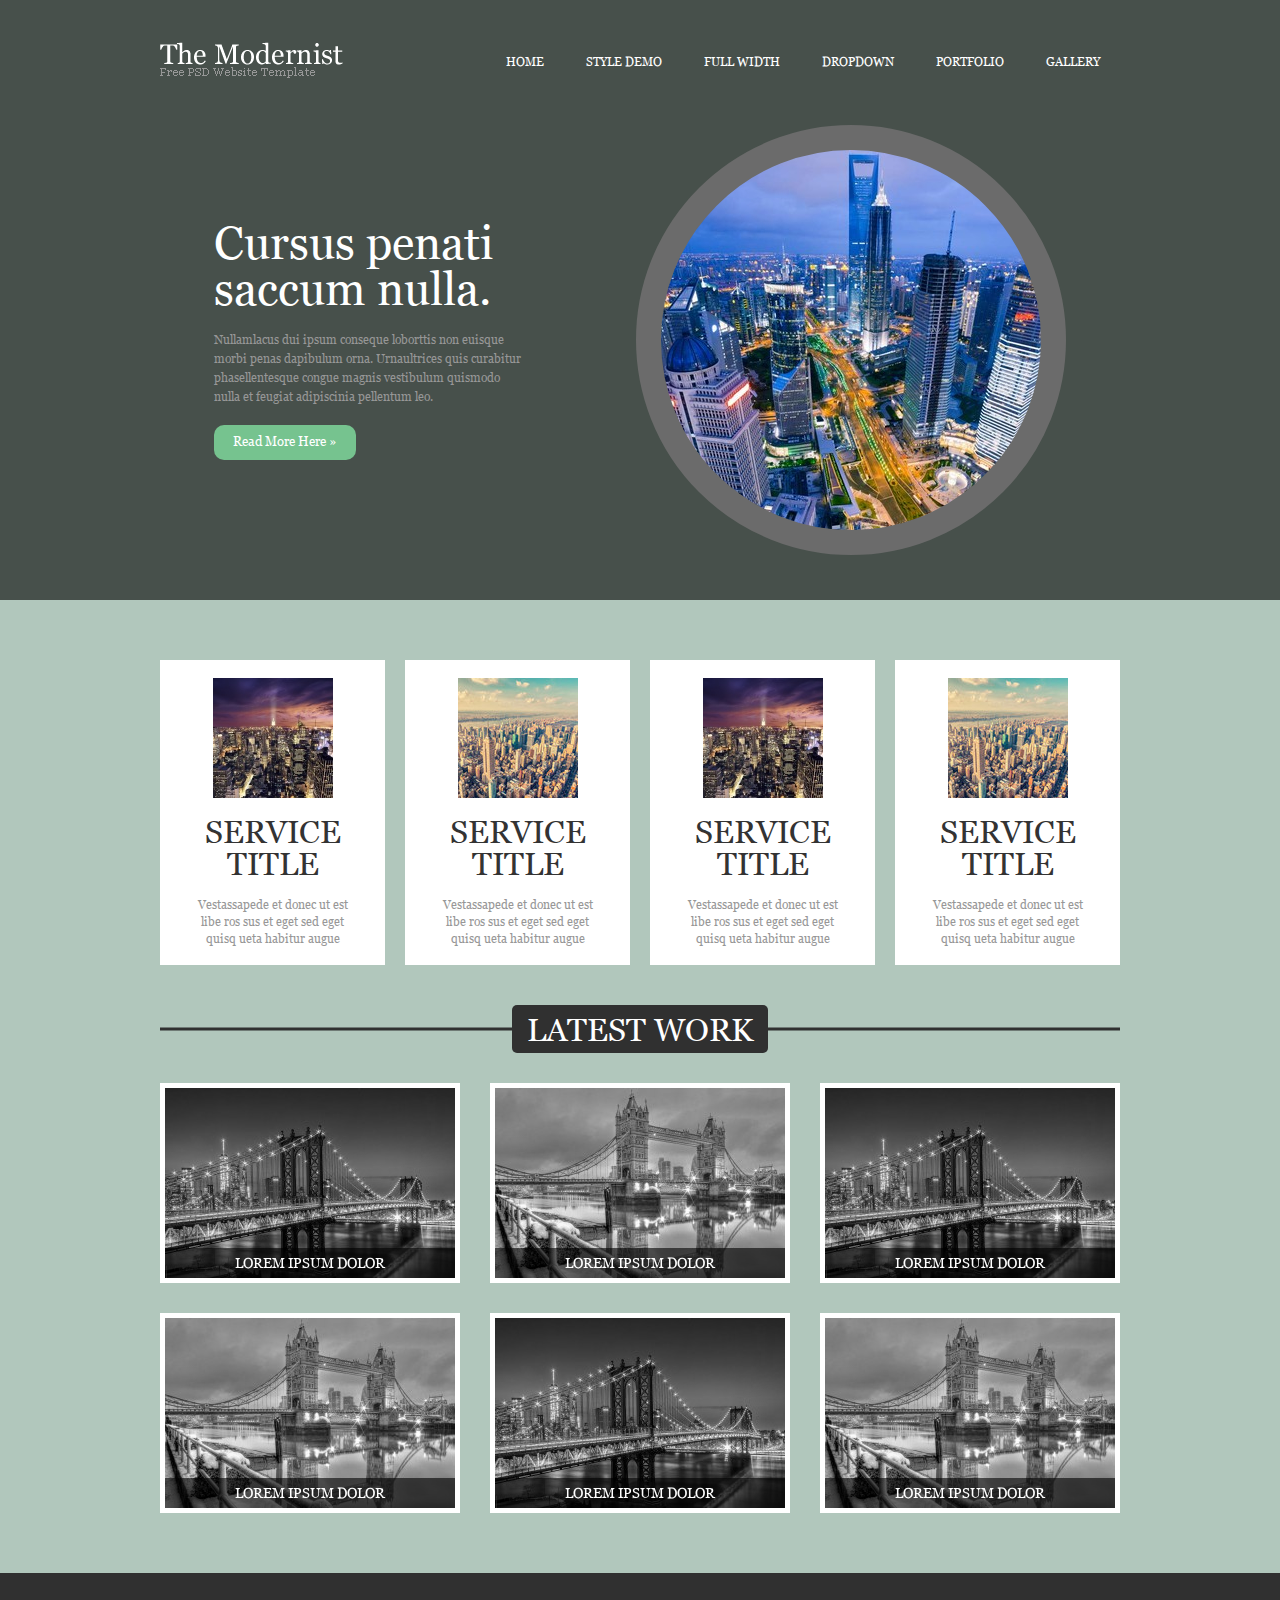
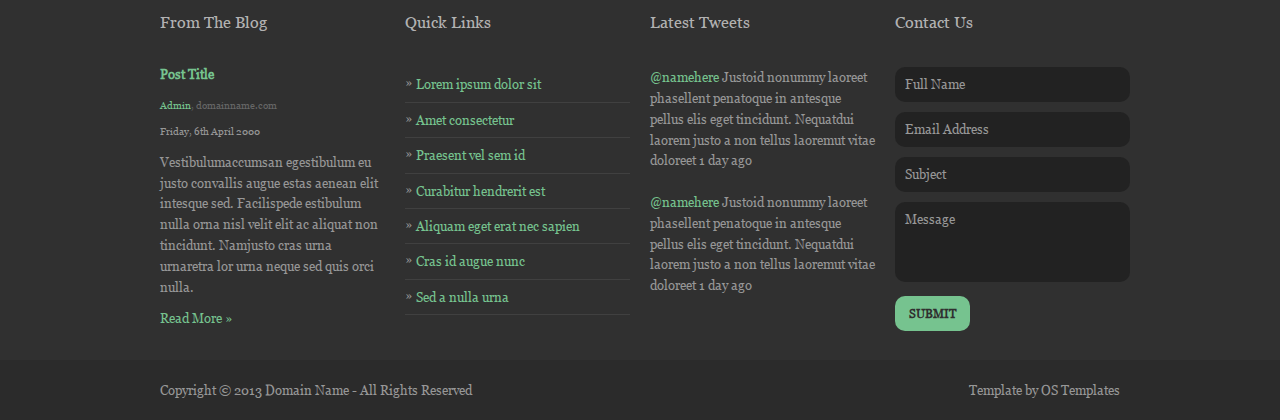
<file: templates/4/index.html>
<!DOCTYPE html>
<html lang="en">
<head>
    <meta charset="UTF-8">
    <title>Title</title>
    <meta name="viewport" content="width=device-width, initial-scale=1">
    <link rel="stylesheet" href="styles/style1.css">
</head>
<body>
<header class="header">
    <div class="container">
        <div class="header__row1">
            <div>
                <img src="images/logo.png">
            </div>
            <nav class="header__nav">
                <img class="header__icon" src="images/4-layers.png">
                <ul class="header__list">
                    <li class="header__item header__item_color">home</li>
                    <li class="header__item header__item_color">STYLE DEMO</li>
                    <li class="header__item header__item_color">FULL WIDTH</li>
                    <li class="header__item header__item_color">DROPDOWN</li>
                    <li class="header__item header__item_color">PORTFOLIO</li>
                    <li class="header__item header__item_color">GALLERY</li>
                </ul>
            </nav>
        </div>
        <div class="header__row2">
            <div class="header__descWrap">
                <div class="header__descTitle">
                    Cursus penati
                    saccum nulla.
                </div>
                <div class="header__desc">
                    Nullamlacus dui ipsum conseque loborttis non euisque morbi penas dapibulum orna.
                    Urnaultrices quis curabitur phasellentesque congue magnis vestibulum quismodo nulla
                    et feugiat adipiscinia pellentum leo.
                </div>
                <button class="header__button">
                    Read More Here »
                </button>
            </div>
            <div class="header__img">
            </div>
        </div>
    </div>
</header>
<section class="section">
    <div class="container">
        <div class="section__serviceTitleWrap">
            <div class="section__serviceTitle">
                <img src="images/section_img1.jpg">
                <div class="section__serviceTitleText section__serviceTitleText_white">
                    SERVICE<br>TITLE
                </div>
                <div class="section__serviceTitleDesc section__serviceTitleDesc_white">
                    Vestassapede et donec ut est libe ros sus et eget sed eget quisq ueta habitur augue
                </div>
            </div>
            <div class="section__serviceTitle">
                <img src="images/section_img2.jpg">
                <div class="section__serviceTitleText section__serviceTitleText_white">
                    SERVICE<br>TITLE
                </div>
                <div class="section__serviceTitleDesc section__serviceTitleDesc_white">
                    Vestassapede et donec ut est libe ros sus et eget sed eget quisq ueta habitur augue
                </div>
            </div>
            <div class="section__serviceTitle">
                <img src="images/section_img1.jpg">
                <div class="section__serviceTitleText section__serviceTitleText_white">
                    SERVICE<br>TITLE
                </div>
                <div class="section__serviceTitleDesc section__serviceTitleDesc_white">
                    Vestassapede et donec ut est libe ros sus et eget sed eget quisq ueta habitur augue
                </div>
            </div>
            <div class="section__serviceTitle">
                <img src="images/section_img2.jpg">
                <div class="section__serviceTitleText section__serviceTitleText_white">
                    SERVICE<br>TITLE
                </div>
                <div class="section__serviceTitleDesc section__serviceTitleDesc_white">
                    Vestassapede et donec ut est libe ros sus et eget sed eget quisq ueta habitur augue
                </div>
            </div>
        </div>
        <div class="section__latestWorkWrap">
            <div class="section__line">

            </div>
            <div class="section__latestWork">
                LATEST WORK
            </div>
        </div>
        <div class="gallery">
            <div class="gallery__item">
                <img src="images/section2_img1.jpg">
                <div class="gallery__itemDesc gallery__itemDesc_opacity">
                    LOREM IPSUM DOLOR
                </div>
            </div>
            <div class="gallery__item">
                <img src="images/section2_img2.jpg">
                <div class="gallery__itemDesc gallery__itemDesc_opacity">
                    LOREM IPSUM DOLOR
                </div>
            </div>
            <div class="gallery__item">
                <img src="images/section2_img1.jpg">
                <div class="gallery__itemDesc gallery__itemDesc_opacity">
                    LOREM IPSUM DOLOR
                </div>
            </div>
            <div class="gallery__item">
                <img src="images/section2_img2.jpg">
                <div class="gallery__itemDesc gallery__itemDesc_opacity">
                    LOREM IPSUM DOLOR
                </div>
            </div>
            <div class="gallery__item">
                <img src="images/section2_img1.jpg">
                <div class="gallery__itemDesc gallery__itemDesc_opacity">
                    LOREM IPSUM DOLOR
                </div>
            </div>
            <div class="gallery__item">
                <img src="images/section2_img2.jpg">
                <div class="gallery__itemDesc gallery__itemDesc_opacity">
                    LOREM IPSUM DOLOR
                </div>
            </div>
        </div>
    </div>
</section>

<aside class="aside">
    <div class="container">
        <div class="infoBlockWrap">
            <div class="infoBlockWrap__infoBlock">
                <div class="infoBlockWrap__infoTitle">
                    From The Blog
                </div>
                <div class="infoBlockWrap__blockBlog">
                    <div class="infoBlockWrap__postTitle">Post Title</div>
                    <div class="infoBlockWrap__domain">
                        <span class="infoBlockWrap__domainSpan">Admin</span>, domainname.com
                    </div>
                    <div class="infoBlockWrap__postData">
                        Friday, 6th April 2000
                    </div>
                    <div class="infoBlockWrap__block">
                        Vestibulumaccumsan egestibulum eu justo convallis augue estas aenean elit intesque
                        sed. Facilispede estibulum nulla orna nisl velit elit ac aliquat non tincidunt.
                        Namjusto cras urna urnaretra lor urna neque sed quis orci nulla.
                    </div>
                    <div class="infoBlockWrap__readMore">
                        Read More »
                    </div>
                </div>
            </div>
            <div class="infoBlockWrap__infoBlock">
                <div class="infoBlockWrap__infoTitle">
                    Quick Links
                </div>
                <div>
                    <ul>
                        <li class="infoBlockWrap__blockLinks">Lorem ipsum dolor sit</li>
                        <li class="infoBlockWrap__blockLinks">Amet consectetur</li>
                        <li class="infoBlockWrap__blockLinks">Praesent vel sem id</li>
                        <li class="infoBlockWrap__blockLinks">Curabitur hendrerit est</li>
                        <li class="infoBlockWrap__blockLinks">Aliquam eget erat nec sapien</li>
                        <li class="infoBlockWrap__blockLinks">Cras id augue nunc</li>
                        <li class="infoBlockWrap__blockLinks">Sed a nulla urna</li>
                    </ul>
                </div>
            </div>
            <div class="infoBlockWrap__infoBlock block_tweets">
                <div class="infoBlockWrap__infoTitle">
                    Latest Tweets
                </div>
                <div class="infoBlockWrap__block">
                    <span class="infoBlockWrap__blockSpan">@namehere</span> Justoid nonummy laoreet phasellent penatoque in antesque pellus elis eget
                    tincidunt. Nequatdui laorem justo a non tellus laoremut vitae doloreet 1 day ago
                    <br><br>
                    <span class="infoBlockWrap__blockSpan">@namehere</span> Justoid nonummy laoreet phasellent penatoque in antesque pellus elis eget
                    tincidunt. Nequatdui laorem justo a non tellus laoremut vitae doloreet 1 day ago
                </div>
            </div>
            <div class="infoBlockWrap__infoBlock">
                <div class="infoBlockWrap__infoTitle">
                    Contact Us
                </div>
                <div>
                    <form class="infoBlockWrap__blockContactsForm">
                        <input class="infoBlockWrap__formInput" type="text" required pattern="[А-Яа-яЁё]+" placeholder="Full Name">
                        <input class="infoBlockWrap__formInput" type="text" required pattern="^[a-z0-9._%+-]+@[a-z0-9.-]+\.[a-z]{2,4}$" placeholder="Email Address" title="test@example.ru">
                        <input class="infoBlockWrap__formInput" type="text" required pattern="[А-Яа-яЁё0-9]+" placeholder="Subject">
                        <textarea class="infoBlockWrap__formTextarea"placeholder="Message"></textarea>
                        <button class="send_message">SUBMIT</button>
                    </form>
                </div>
            </div>
        </div>
    </div>
</aside>
<footer class="footer">
    <div class="container footer__copyright">
        <div>
            Copyright © 2013 Domain Name - All Rights Reserved
        </div>
        <div class="footer__template">
            Template by OS Templates
        </div>
    </div>
</footer>
</body>
</html>
</file>
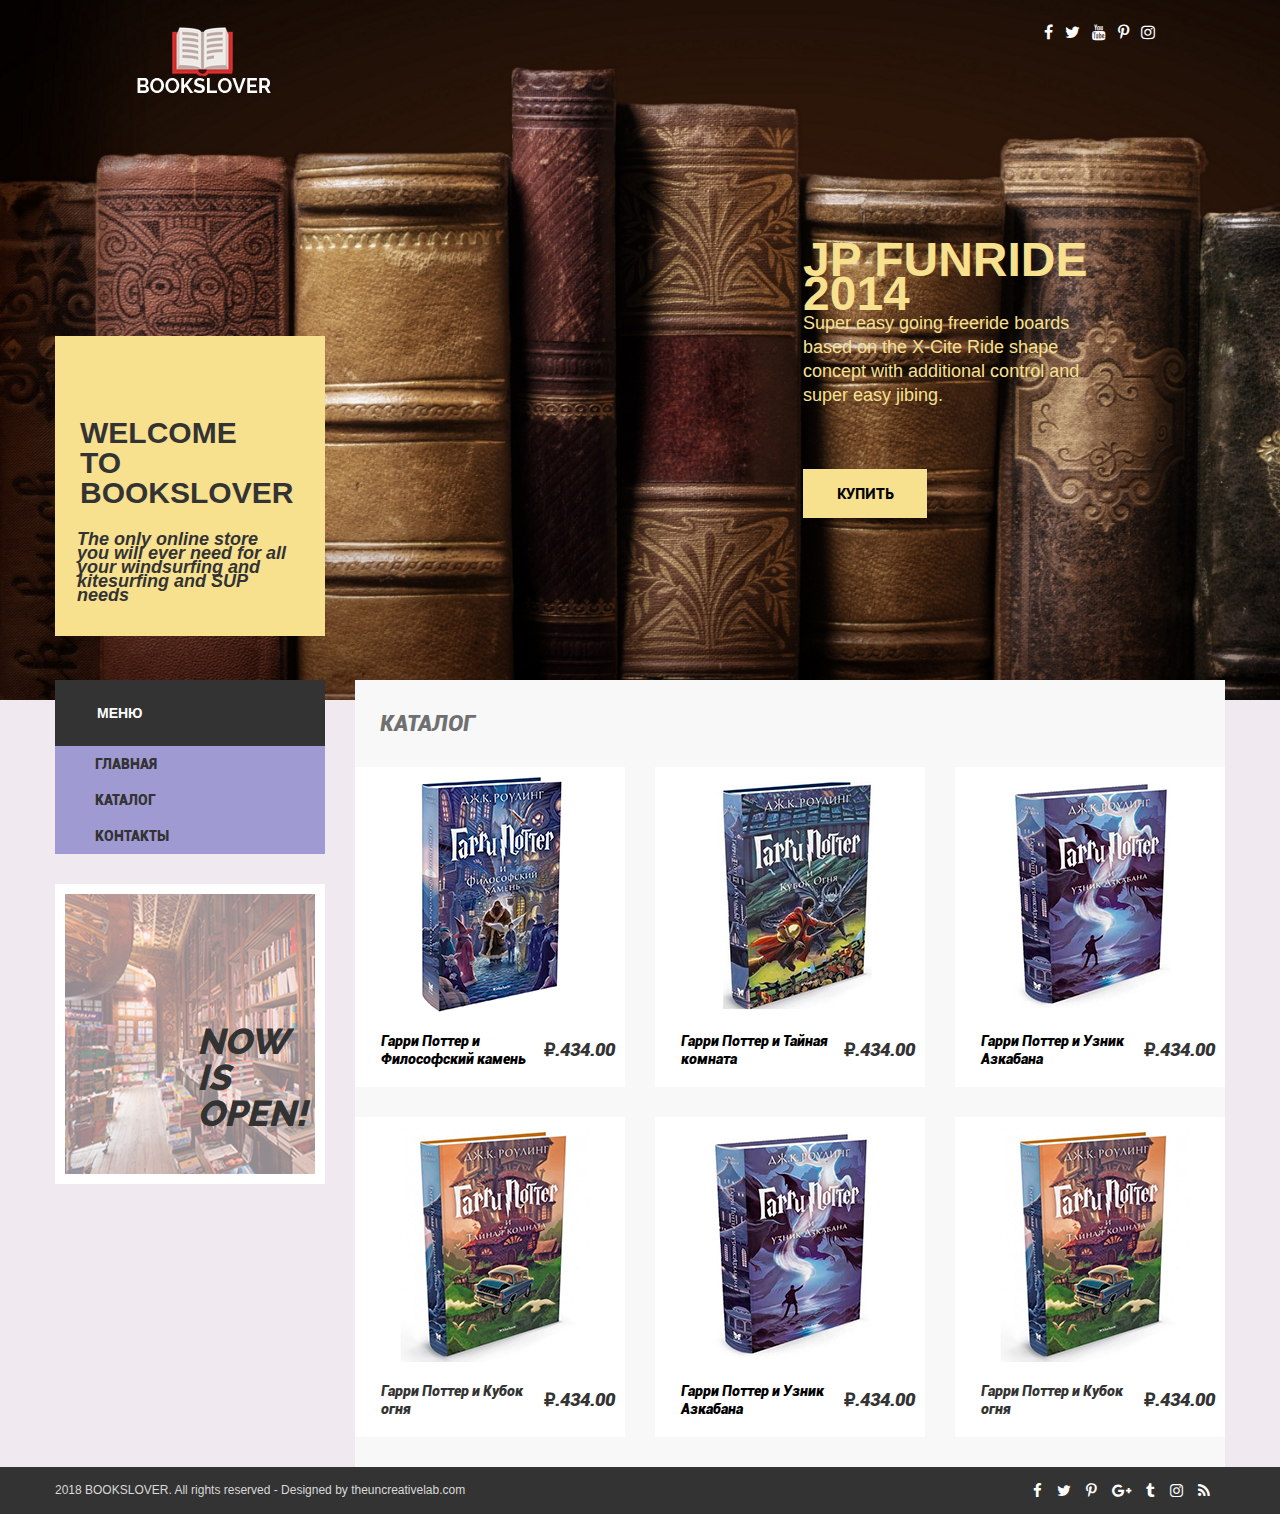
<file: templates/2/catalog.html>
<!DOCTYPE html>
<html lang="ru">
<head>
    <meta charset="UTF-8">
    <title>Каталог</title><link rel="stylesheet" href="styles/font-awesome.min.css">
    <link rel="stylesheet" href="styles/style.css">
</head>
<body>
<div class="header_wrap">
    <div class="header">
        <div class="container header_content">
            <div class="header_logo">
                <a href="index.html">
                    <img src="images/logo.png" alt="логотип">
                </a>
            </div>
            <div class="header_icons">
                <i class="fa fa-facebook" aria-hidden="true"></i>
                <i class="fa fa-twitter" aria-hidden="true"></i>
                <i class="fa fa-youtube" aria-hidden="true"></i>
                <i class="fa fa-pinterest-p" aria-hidden="true"></i>
                <i class="fa fa-instagram" aria-hidden="true"></i>
            </div>
            <div class="header_box">
                <div class="header_box_title">
                    welcome to
                    BOOKSLOVER
                </div>
                <div class="header_box_content">
                    The only online store you will ever need for all your windsurfing and kitesurfing and SUP needs
                </div>
            </div>
            <div class="header_box_2">
                <div class="header_box_2_title">
                    JP Funride 2014
                </div>
                <div class="header_box_2_content">
                    Super easy going freeride boards based on the X-Cite
                    Ride shape concept with additional control and super easy jibing.
                </div>
                <button class="header_box_2_buy">Купить</button>
            </div>
        </div>
    </div>
</div>
<div class="container">
    <div class="wrap_column">
        <div class="left_column">
            <div class="menu_title">
                Меню
            </div>
            <ul class="menu">
                <li>
                    <a href="index.html">Главная</a>
                </li>
                <li>
                    <a href="catalog.html">Каталог</a>
                </li>
                <li>
                    <a href="contacts.html">Контакты</a>
                </li>
            </ul>
            <div class="now">
                now<br>
                is<br>
                open!
            </div>
        </div>
        <div class="right_column">
            <div class="category_list">
                <div class="category_title">
                    Каталог
                </div>
                <div class="category_content">
                    <div class="product_card_wrap">
                        <div class="product_card">
                            <div class="product_image">
                                <a href="products/item1.html">
                                    <img class="image_mini" src="images/book3.jpg" alt="Гарри Поттер и Философский камень"><br>
                                </a>
                            </div>
                            <div class="product_info">
                                <div class="product_name">
                                    <a href="products/item1.html">Гарри Поттер и Философский камень</a>
                                </div>
                                <div class="product_price">
                                    <b>₽</b>.434.00
                                </div>
                            </div>
                        </div>
                    </div>
                    <div class="product_card_wrap">
                        <div class="product_card">
                            <div class="product_image">
                                <a href="products/item2.html">
                                    <img class="image_mini" src="images/book2.jpg" alt="Гарри Поттер и Тайная комната"><br>
                                </a>
                            </div>
                            <div class="product_info">
                                <div class="product_name">
                                    <a href="products/item2.html">Гарри Поттер и Тайная комната</a>
                                </div>
                                <div class="product_price">
                                    <b>₽</b>.434.00
                                </div>
                            </div>
                        </div>
                    </div>
                    <div class="product_card_wrap">
                        <div class="product_card">
                            <div class="product_image">
                                <a href="products/item3.html">
                                    <img class="image_mini" src="images/book.jpg" alt="Гарри Поттер и Узник Азкабана"><br>
                                </a>
                            </div>
                            <div class="product_info">
                                <div class="product_name">
                                    <a href="products/item3.html">Гарри Поттер и Узник Азкабана</a>
                                </div>
                                <div class="product_price">
                                    <b>₽</b>.434.00
                                </div>
                            </div>
                        </div>
                    </div>
                    <div class="product_card_wrap">
                        <div class="product_card">
                            <div class="product_image">
                                <a href="products/item3.html">
                                    <img class="image_mini" src="images/book4.jpg" alt="Гарри Поттер и Кубок огня"><br>
                                </a>
                            </div>
                            <div class="product_info">
                                <div class="product_name">
                                    Гарри Поттер и Кубок огня
                                </div>
                                <div class="product_price">
                                    <b>₽</b>.434.00
                                </div>
                            </div>
                        </div>
                    </div>
                    <div class="product_card_wrap">
                        <div class="product_card">
                            <div class="product_image">
                                <a href="products/item3.html">
                                    <img class="image_mini" src="images/book.jpg" alt="Гарри Поттер и Узник Азкабана"><br>
                                </a>
                            </div>
                            <div class="product_info">
                                <div class="product_name">
                                    <a href="products/item3.html">Гарри Поттер и Узник Азкабана</a>
                                </div>
                                <div class="product_price">
                                    <b>₽</b>.434.00
                                </div>
                            </div>
                        </div>
                    </div>
                    <div class="product_card_wrap">
                        <div class="product_card">
                            <div class="product_image">
                                <a href="products/item3.html">
                                    <img class="image_mini" src="images/book4.jpg" alt="Гарри Поттер и Кубок огня"><br>
                                </a>
                            </div>
                            <div class="product_info">
                                <div class="product_name">
                                    Гарри Поттер и Кубок огня
                                </div>
                                <div class="product_price">
                                    <b>₽</b>.434.00
                                </div>
                            </div>
                        </div>
                    </div>
                </div>
            </div>
            </div>
        </div>
    </div>
    <div class="footer">
        <div class="container">
            <footer>2018  BOOKSLOVER. All rights reserved - Designed by theuncreativelab.com</footer>
            <div class="footer_icons">
                <i class="fa fa-facebook" aria-hidden="true"></i>
                <i class="fa fa-twitter" aria-hidden="true"></i>
                <i class="fa fa-pinterest-p" aria-hidden="true"></i>
                <i class="fa fa-google-plus" aria-hidden="true"></i>
                <i class="fa fa-tumblr" aria-hidden="true"></i>
                <i class="fa fa-instagram" aria-hidden="true"></i>
                <i class="fa fa-rss" aria-hidden="true"></i>
            </div>
        </div>
    </div>
</body>
</html>
</file>
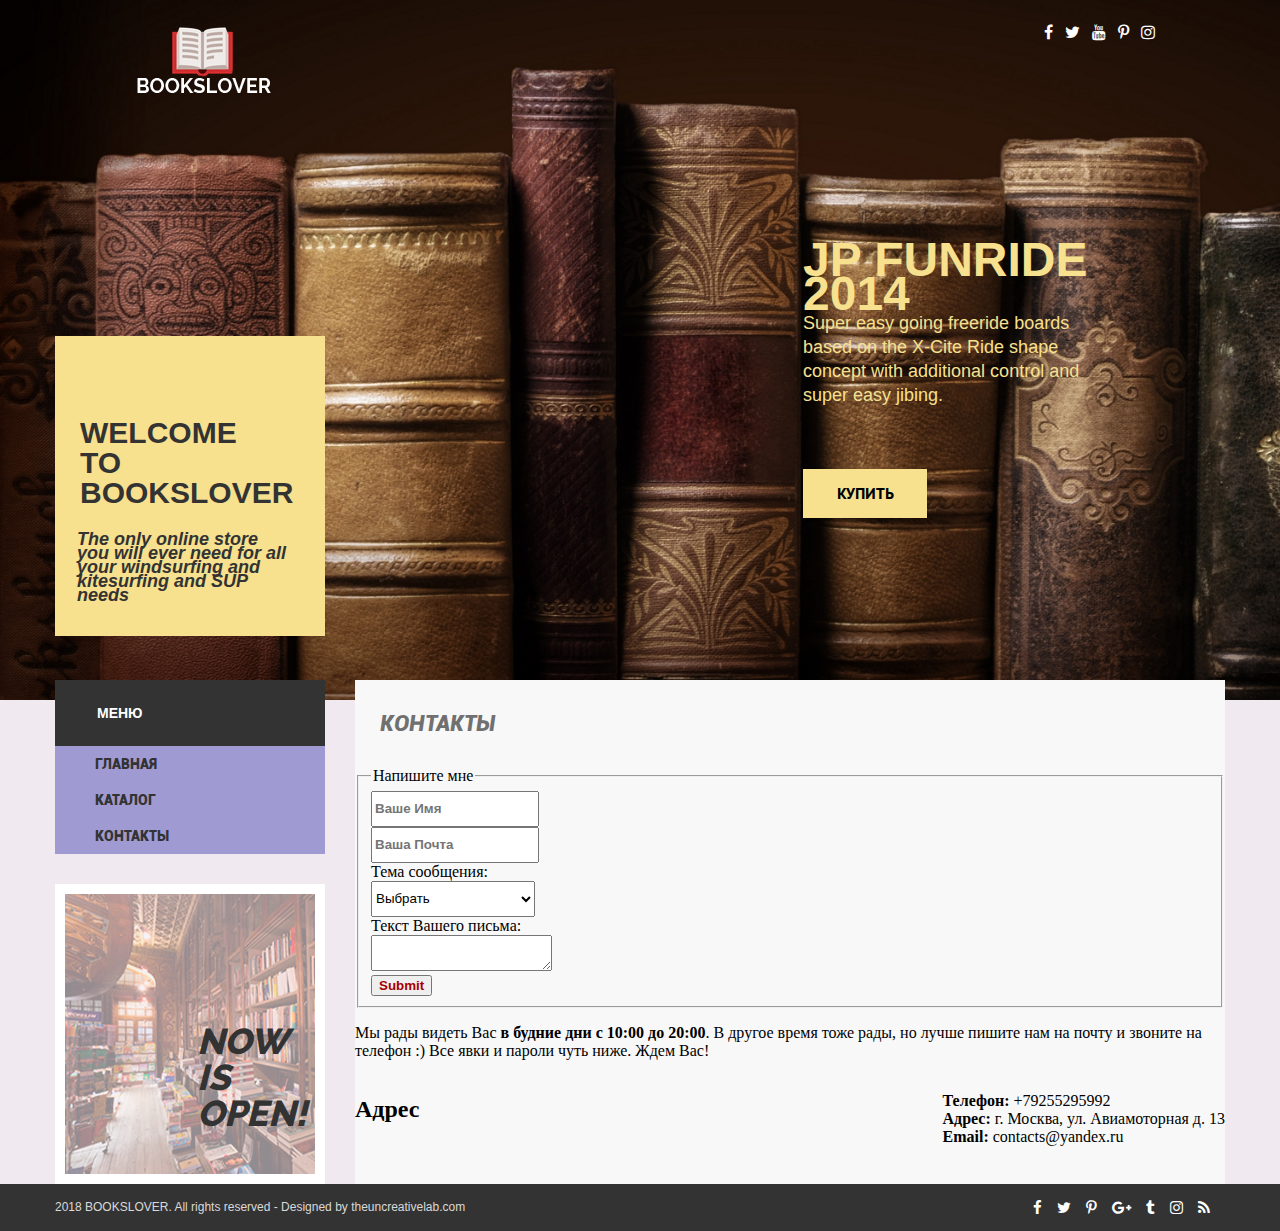
<file: templates/2/contacts.html>
<!DOCTYPE html>
<html lang="en">
<head>
    <meta charset="UTF-8">
    <title>Контакты</title>
    <link rel="stylesheet" href="styles/font-awesome.min.css">
    <link rel="stylesheet" href="styles/style.css">
</head>
<body>
<div class="header_wrap">
    <div class="header">
        <div class="container header_content">
            <div class="header_logo">
                <a href="index.html">
                    <img src="images/logo.png" alt="логотип">
                </a>
            </div>
            <div class="header_icons">
                <i class="fa fa-facebook" aria-hidden="true"></i>
                <i class="fa fa-twitter" aria-hidden="true"></i>
                <i class="fa fa-youtube" aria-hidden="true"></i>
                <i class="fa fa-pinterest-p" aria-hidden="true"></i>
                <i class="fa fa-instagram" aria-hidden="true"></i>
            </div>
            <div class="header_box">
                <div class="header_box_title">
                    welcome to
                    BOOKSLOVER
                </div>
                <div class="header_box_content">
                    The only online store you will ever need for all your windsurfing and kitesurfing and SUP needs
                </div>
            </div>
            <div class="header_box_2">
                <div class="header_box_2_title">
                    JP Funride 2014
                </div>
                <div class="header_box_2_content">
                    Super easy going freeride boards based on the X-Cite
                    Ride shape concept with additional control and super easy jibing.
                </div>
                <button class="header_box_2_buy">Купить</button>
            </div>
        </div>
    </div>
</div>
<div class="container">
    <div class="wrap_column">
        <div class="left_column">
            <div class="menu_title">
                Меню
            </div>
            <ul class="menu">
                <li>
                    <a href="index.html">Главная</a>
                </li>
                <li>
                    <a href="catalog.html">Каталог</a>
                </li>
                <li>
                    <a href="contacts.html">Контакты</a>
                </li>
            </ul>
            <div class="now">
                now<br>
                is<br>
                open!
            </div>
        </div>
        <div class="right_column">
            <div class="category_list">
                <div class="category_title">
                    Контакты
                </div>
                <div class="category_content">
                    <form>
                        <fieldset>
                            <legend>Напишите мне</legend>
                            <input class="field" name="name" type="text" placeholder="Ваше имя">
                            <br>
                            <input class="field" name="mail" type="email" placeholder="Ваша почта">
                            <br>
                            <label for="theme">Тема сообщения:</label><br>
                            <select id="theme" name="theme" required>
                                <option value="">Выбрать</option>
                                <option value="question">Вопрос</option>
                                <option value="complaint">Жалоба</option>
                                <option value="suggestion">Предложение</option>
                                <option value="support">Служба поддержки</option>
                                <option value="other">Другое</option>
                            </select><br>
                            <label for="message">Текст Вашего письма:</label><br>
                            <textarea id="message" name="message"></textarea>
                            <br>
                            <input type="submit">
                        </fieldset>
                    </form>
                    <p>
                        Мы рады видеть Вас <b>в будние дни с 10:00 до 20:00</b>. В другое время тоже рады,
                        но лучше пишите нам на почту и звоните на телефон :) Все явки и пароли чуть ниже. Ждем Вас!
                    </p>
                    <h2>Адрес</h2>
                    <p>
                        <b>Телефон: </b>+79255295992<br>
                        <b>Адрес: </b>г. Москва, ул. Авиамоторная д. 13<br>
                        <b>Email: </b>contacts@yandex.ru<br>
                    </p>
                    <script type="text/javascript" charset="utf-8" async src="https://api-maps.yandex.ru/services/constructor/1.0/js/?um=constructor%3Aaaa823aa1b425bb5e971e04d1dee8c073eb2c323bf05aaef4d0ca26b3ca66190&amp;width=100%25&amp;height=374&amp;lang=ru_RU&amp;scroll=true"></script>
                </div>
            </div>
        </div>
    </div>
</div>

<div class="footer">
    <div class="container">
        <footer>2018  BOOKSLOVER. All rights reserved - Designed by theuncreativelab.com</footer>
        <div class="footer_icons">
            <i class="fa fa-facebook" aria-hidden="true"></i>
            <i class="fa fa-twitter" aria-hidden="true"></i>
            <i class="fa fa-pinterest-p" aria-hidden="true"></i>
            <i class="fa fa-google-plus" aria-hidden="true"></i>
            <i class="fa fa-tumblr" aria-hidden="true"></i>
            <i class="fa fa-instagram" aria-hidden="true"></i>
            <i class="fa fa-rss" aria-hidden="true"></i>
        </div>
    </div>
</div>

</body>
</html>
</file>
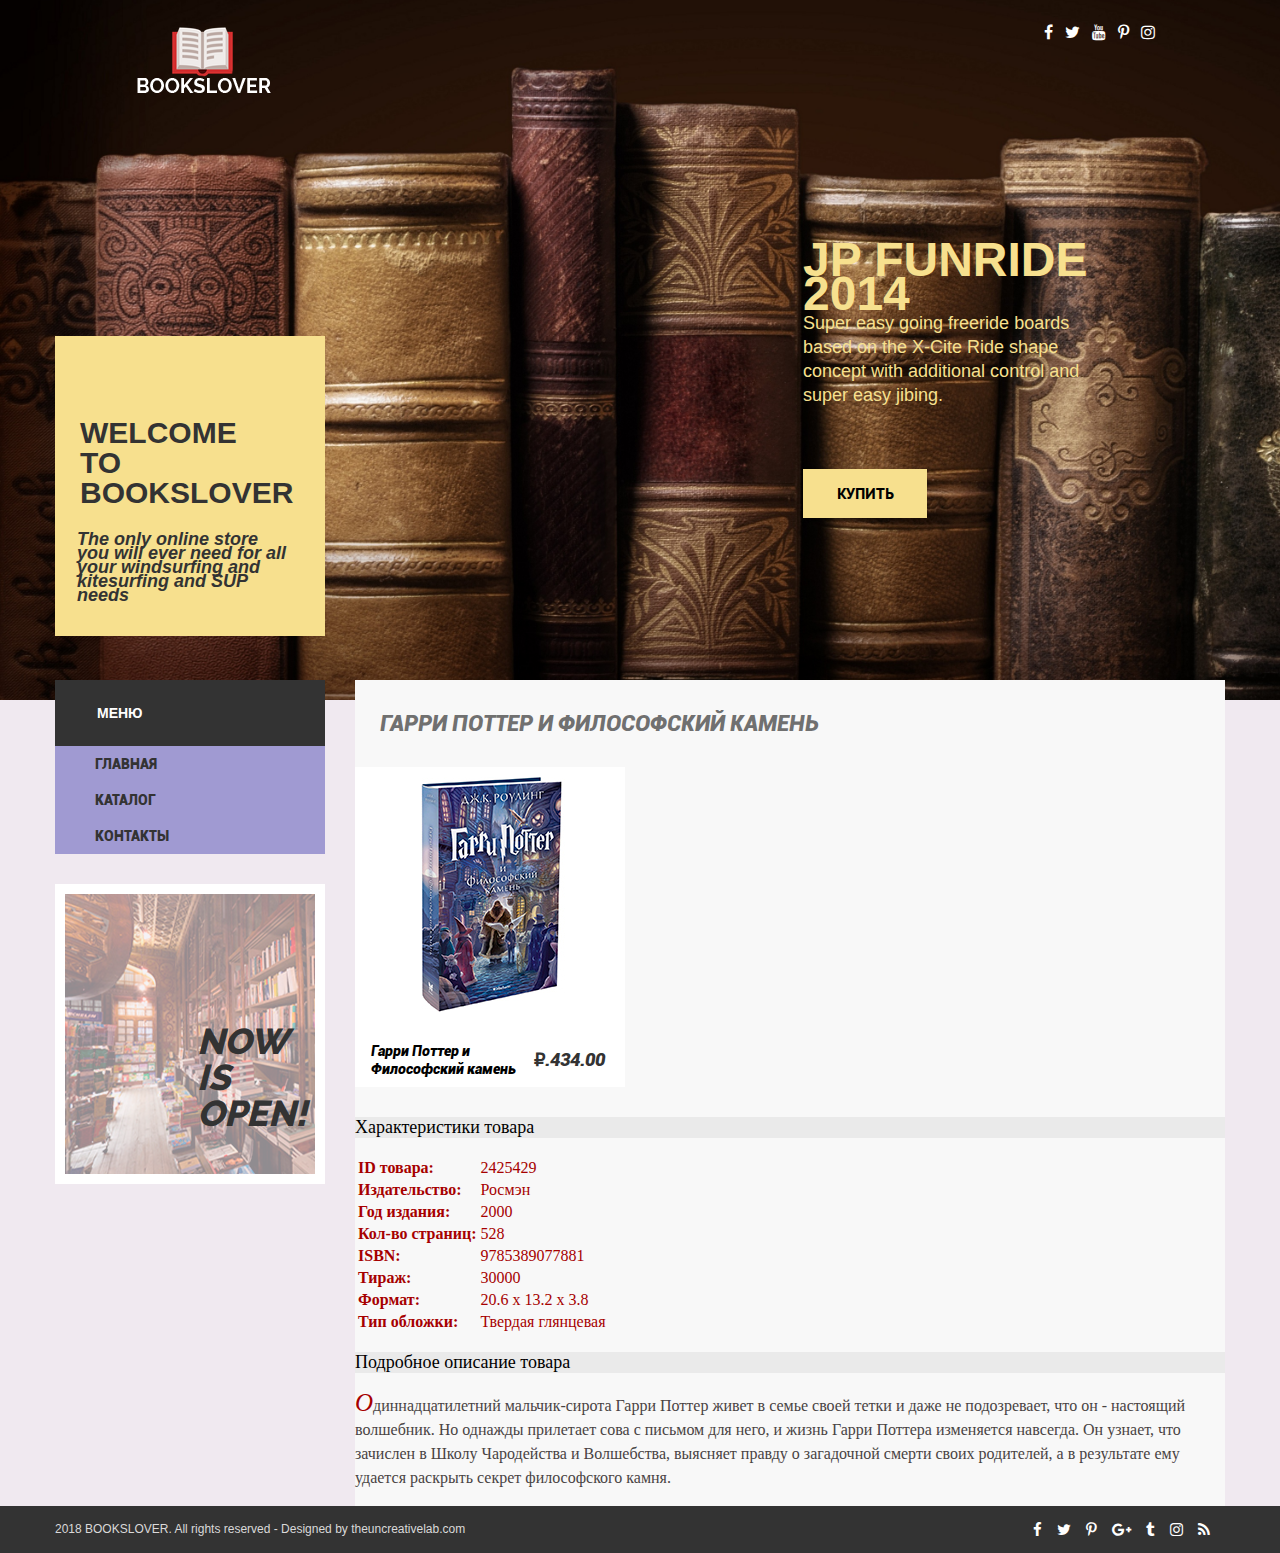
<file: templates/2/products/item1.html>
<!DOCTYPE html>
<html lang="ru">
<head>
    <meta charset="UTF-8">
    <title>Гарри Поттер и Философский камень</title>
    <link rel="stylesheet" href="../styles/font-awesome.min.css">
    <link rel="stylesheet" href="../styles/style.css">
</head>
<body>
<div class="header_wrap">
    <div class="header">
        <div class="container header_content">
            <div class="header_logo">
                <a href="../index.html">
                    <img src="../images/logo.png" alt="логотип">
                </a>
            </div>
            <div class="header_icons">
                <i class="fa fa-facebook" aria-hidden="true"></i>
                <i class="fa fa-twitter" aria-hidden="true"></i>
                <i class="fa fa-youtube" aria-hidden="true"></i>
                <i class="fa fa-pinterest-p" aria-hidden="true"></i>
                <i class="fa fa-instagram" aria-hidden="true"></i>
            </div>
            <div class="header_box">
                <div class="header_box_title">
                    welcome to
                    BOOKSLOVER
                </div>
                <div class="header_box_content">
                    The only online store you will ever need for all your windsurfing and kitesurfing and SUP needs
                </div>
            </div>
            <div class="header_box_2">
                <div class="header_box_2_title">
                    JP Funride 2014
                </div>
                <div class="header_box_2_content">
                    Super easy going freeride boards based on the X-Cite
                    Ride shape concept with additional control and super easy jibing.
                </div>
                <button class="header_box_2_buy">Купить</button>
            </div>
        </div>
    </div>
</div>
    <div class="container">
        <div class="wrap_column">
            <div class="left_column">
                <div class="menu_title">
                    Меню
                </div>
                <ul class="menu">
                    <li>
                        <a href="../index.html">Главная</a>
                    </li>
                    <li>
                        <a href="../catalog.html">Каталог</a>
                    </li>
                    <li>
                        <a href="../contacts.html">Контакты</a>
                    </li>
                </ul>
                <div class="now">
                    now<br>
                    is<br>
                    open!
                </div>
            </div>
            <div class="right_column">
                <div class="category_title">
                    Гарри Поттер и Философский камень
                </div>
                <div class="product_card_wrap">
                    <div class="product_card">
                    <div class="product_image">
                        <a href="../products/item1.html">
                            <img class="image_mini" src="../images/book3.jpg" alt="Гарри Поттер и Философский камень"><br>
                        </a>
                    </div>
                </div>
                    <div class="product_info">
                        <div class="product_name">
                            <a href="../products/item1.html">Гарри Поттер и Философский камень</a>
                        </div>
                        <div class="product_price">
                            <b>₽</b>.434.00
                        </div>
                    </div>
                </div>
                <h3 class="product_header">Характеристики товара</h3>
                <table>
                    <tr>
                        <td><b>ID товара:</b></td>
                        <td>2425429</td>
                    </tr>
                    <tr>
                        <td><b>Издательство:</b></td>
                        <td>Росмэн</td>
                    </tr>
                    <tr>
                        <td><b>Год издания:</b></td>
                        <td>2000</td>
                    </tr>
                    <tr>
                        <td><b>Кол-во страниц:</b></td>
                        <td>528</td>
                    </tr>
                    <tr>
                        <td><b>ISBN:</b></td>
                        <td>9785389077881</td>
                    </tr>
                    <tr>
                        <td><b>Тираж:</b></td>
                        <td>30000</td>
                    </tr>
                    <tr>
                        <td><b>Формат:</b></td>
                        <td>20.6 x 13.2 x 3.8</td>
                    </tr>
                    <tr>
                        <td><b>Тип обложки:</b></td>
                        <td>Твердая глянцевая</td>
                    </tr>
                </table>
                <h3 class="product_header">Подробное описание товара</h3>
                <p class="decs">
                    Одиннадцатилетний мальчик-сирота Гарри Поттер живет в семье своей тетки и даже не подозревает,
                    что он - настоящий волшебник. Но однажды прилетает сова с письмом для него, и жизнь Гарри Поттера
                    изменяется навсегда. Он узнает, что зачислен в Школу Чародейства и Волшебства, выясняет правду о
                    загадочной смерти своих родителей, а в результате ему удается раскрыть секрет философского камня.
                </p>
            </div>
        </div>
    </div>
    <div class="footer">
        <div class="container">
            <footer>2018  BOOKSLOVER. All rights reserved - Designed by theuncreativelab.com</footer>
            <div class="footer_icons">
                <i class="fa fa-facebook" aria-hidden="true"></i>
                <i class="fa fa-twitter" aria-hidden="true"></i>
                <i class="fa fa-pinterest-p" aria-hidden="true"></i>
                <i class="fa fa-google-plus" aria-hidden="true"></i>
                <i class="fa fa-tumblr" aria-hidden="true"></i>
                <i class="fa fa-instagram" aria-hidden="true"></i>
                <i class="fa fa-rss" aria-hidden="true"></i>
            </div>
        </div>
    </div>
</body>
</html>
</file>
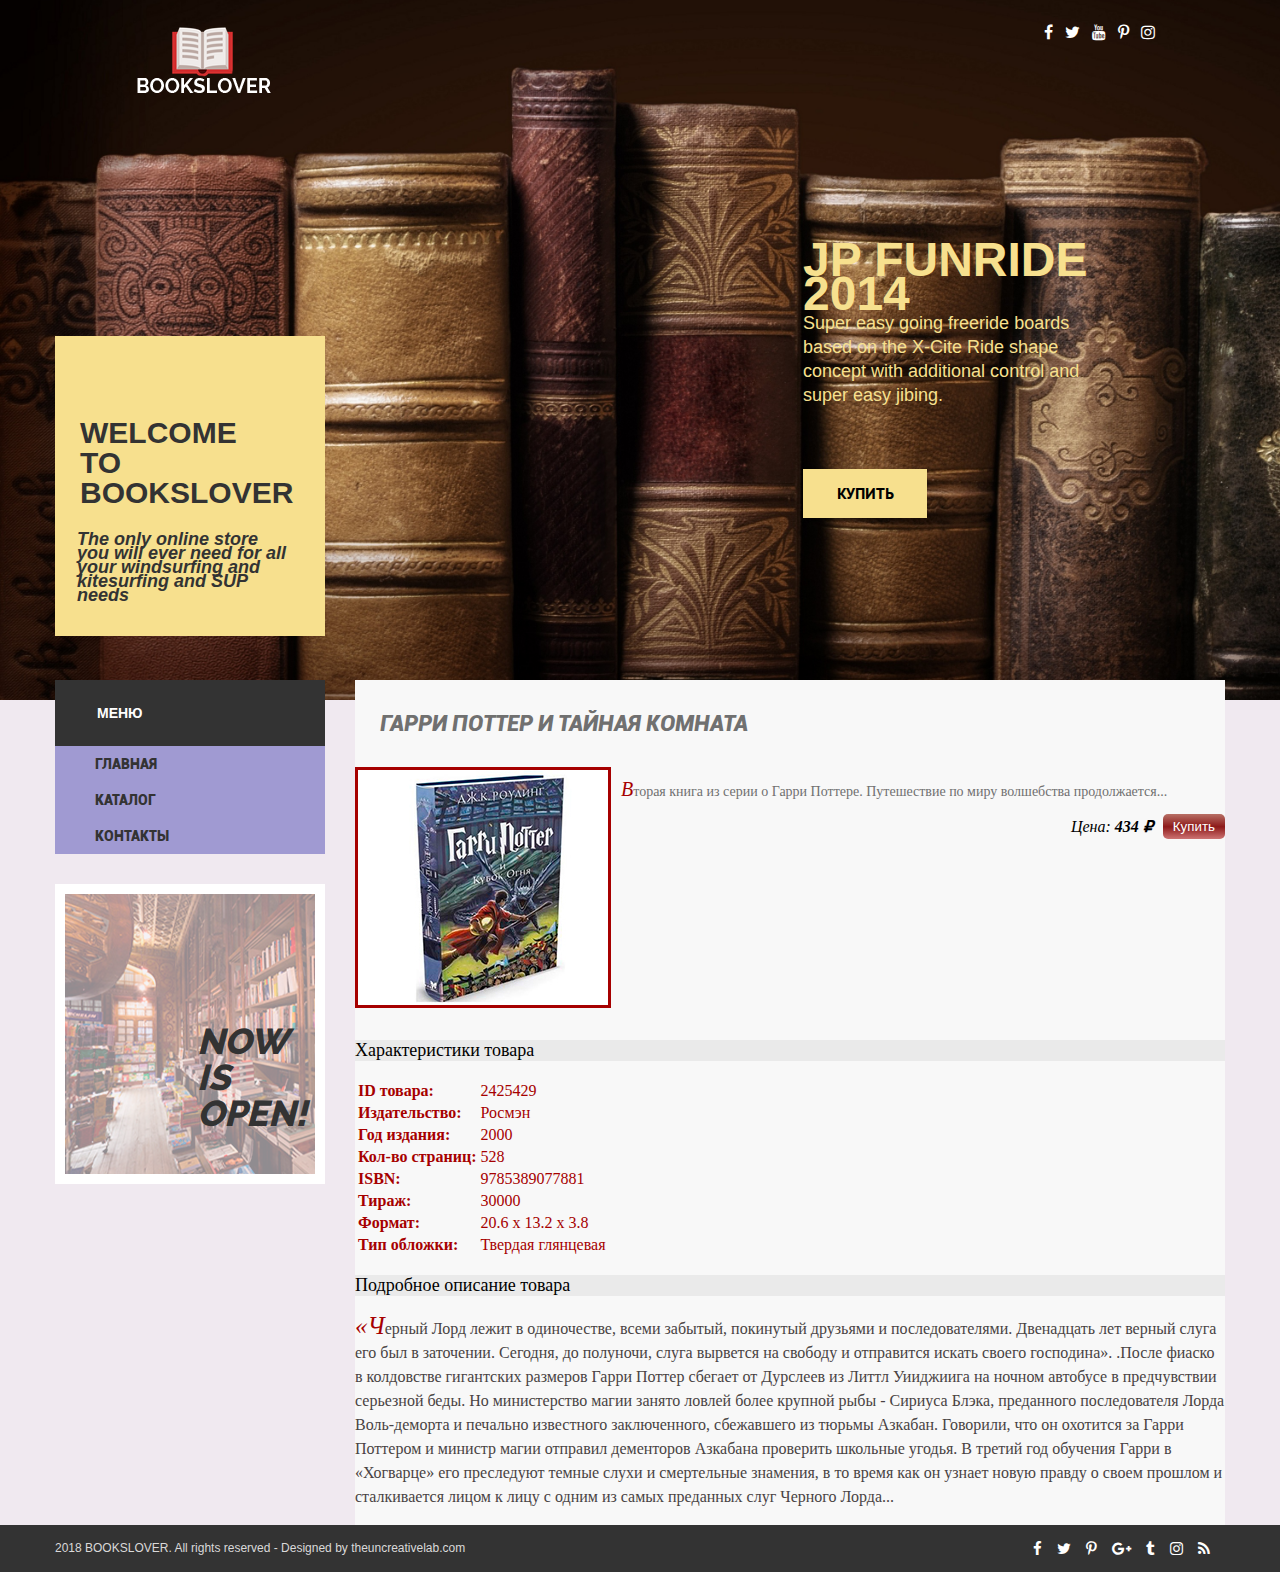
<file: templates/2/products/item2.html>
<!DOCTYPE html>
<html lang="ru">
<head>
    <meta charset="UTF-8">
    <title>Гарри Поттер и Тайная комната</title>
    <link rel="stylesheet" href="../styles/font-awesome.min.css">
    <link rel="stylesheet" href="../styles/style.css">
</head>
<body>
<div class="header_wrap">
    <div class="header">
        <div class="container header_content">
            <div class="header_logo">
                <a href="../index.html">
                    <img src="../images/logo.png" alt="логотип">
                </a>
            </div>
            <div class="header_icons">
                <i class="fa fa-facebook" aria-hidden="true"></i>
                <i class="fa fa-twitter" aria-hidden="true"></i>
                <i class="fa fa-youtube" aria-hidden="true"></i>
                <i class="fa fa-pinterest-p" aria-hidden="true"></i>
                <i class="fa fa-instagram" aria-hidden="true"></i>
            </div>
            <div class="header_box">
                <div class="header_box_title">
                    welcome to
                    BOOKSLOVER
                </div>
                <div class="header_box_content">
                    The only online store you will ever need for all your windsurfing and kitesurfing and SUP needs
                </div>
            </div>
            <div class="header_box_2">
                <div class="header_box_2_title">
                    JP Funride 2014
                </div>
                <div class="header_box_2_content">
                    Super easy going freeride boards based on the X-Cite
                    Ride shape concept with additional control and super easy jibing.
                </div>
                <button class="header_box_2_buy">Купить</button>
            </div>
        </div>
    </div>
</div>

<div class="container">
    <div class="wrap_column">
        <div class="left_column">
            <div class="menu_title">
                Меню
            </div>
            <ul class="menu">
                <li>
                    <a href="../index.html">Главная</a>
                </li>
                <li>
                    <a href="../catalog.html">Каталог</a>
                </li>
                <li>
                    <a href="../contacts.html">Контакты</a>
                </li>
            </ul>
            <div class="now">
                now<br>
                is<br>
                open!
            </div>
        </div>
        <div class="right_column">
            <div class="category_title">
                Гарри Поттер и Тайная комната
            </div>
                <div class="card">
                    <div class="card_image">
                        <a href="../images/book2.jpg" target="_blank">
                            <img class="image" src="../images/book2.jpg" title="Гарри Поттер и Тайная комната" alt="Гарри Поттер и Тайная комната">
                        </a>
                    </div>
                    <div class="card_desc">
                        <p class="short_desc">
                            Вторая книга из серии о Гарри Поттере. Путешествие по миру волшебства продолжается...
                        </p>
                        <div class="price">
                            <div>
                                <i>Цена: <b>434 ₽</b></i>
                            </div>
                            <button class="buy">Купить</button>
                        </div>
                    </div>
                </div>
                <h3 class="product_header">Характеристики товара</h3>
                <table>
                    <tr>
                        <td><b>ID товара:</b></td>
                        <td>2425429</td>
                    </tr>
                    <tr>
                        <td><b>Издательство:</b></td>
                        <td>Росмэн</td>
                    </tr>
                    <tr>
                        <td><b>Год издания:</b></td>
                        <td>2000</td>
                    </tr>
                    <tr>
                        <td><b>Кол-во страниц:</b></td>
                        <td>528</td>
                    </tr>
                    <tr>
                        <td><b>ISBN:</b></td>
                        <td>9785389077881</td>
                    </tr>
                    <tr>
                        <td><b>Тираж:</b></td>
                        <td>30000</td>
                    </tr>
                    <tr>
                        <td><b>Формат:</b></td>
                        <td>20.6 x 13.2 x 3.8</td>
                    </tr>
                    <tr>
                        <td><b>Тип обложки:</b></td>
                        <td>Твердая глянцевая</td>
                    </tr>
                </table>
                <h3 class="product_header">Подробное описание товара</h3>
                <p class="decs">
                    «Черный Лорд лежит в одиночестве, всеми забытый, покинутый друзьями и последователями. Двенадцать
                    лет верный слуга его был в заточении. Сегодня, до полуночи, слуга вырвется на свободу и отправится
                    искать своего господина». .После фиаско в колдовстве гигантских размеров Гарри Поттер сбегает от
                    Дурслеев из Литтл Уииджиига на ночном автобусе в предчувствии серьезной беды. Но министерство
                    магии занято ловлей более крупной рыбы - Сириуса Блэка, преданного последователя Лорда
                    Воль-деморта и печально известного заключенного, сбежавшего из тюрьмы Азкабан. Говорили, что он
                    охотится за Гарри Поттером и министр магии отправил дементоров Азкабана проверить школьные
                    угодья. В третий год обучения Гарри в «Хогварце» его преследуют темные слухи и смертельные
                    знамения, в то время как он узнает новую правду о своем прошлом и сталкивается лицом к лицу с
                    одним из самых преданных слуг Черного Лорда...
                </p>
        </div>
    </div>
</div>
<div class="footer">
    <div class="container">
        <footer>2018  BOOKSLOVER. All rights reserved - Designed by theuncreativelab.com</footer>
        <div class="footer_icons">
            <i class="fa fa-facebook" aria-hidden="true"></i>
            <i class="fa fa-twitter" aria-hidden="true"></i>
            <i class="fa fa-pinterest-p" aria-hidden="true"></i>
            <i class="fa fa-google-plus" aria-hidden="true"></i>
            <i class="fa fa-tumblr" aria-hidden="true"></i>
            <i class="fa fa-instagram" aria-hidden="true"></i>
            <i class="fa fa-rss" aria-hidden="true"></i>
        </div>
    </div>
</div>
</body>
</html>
</file>
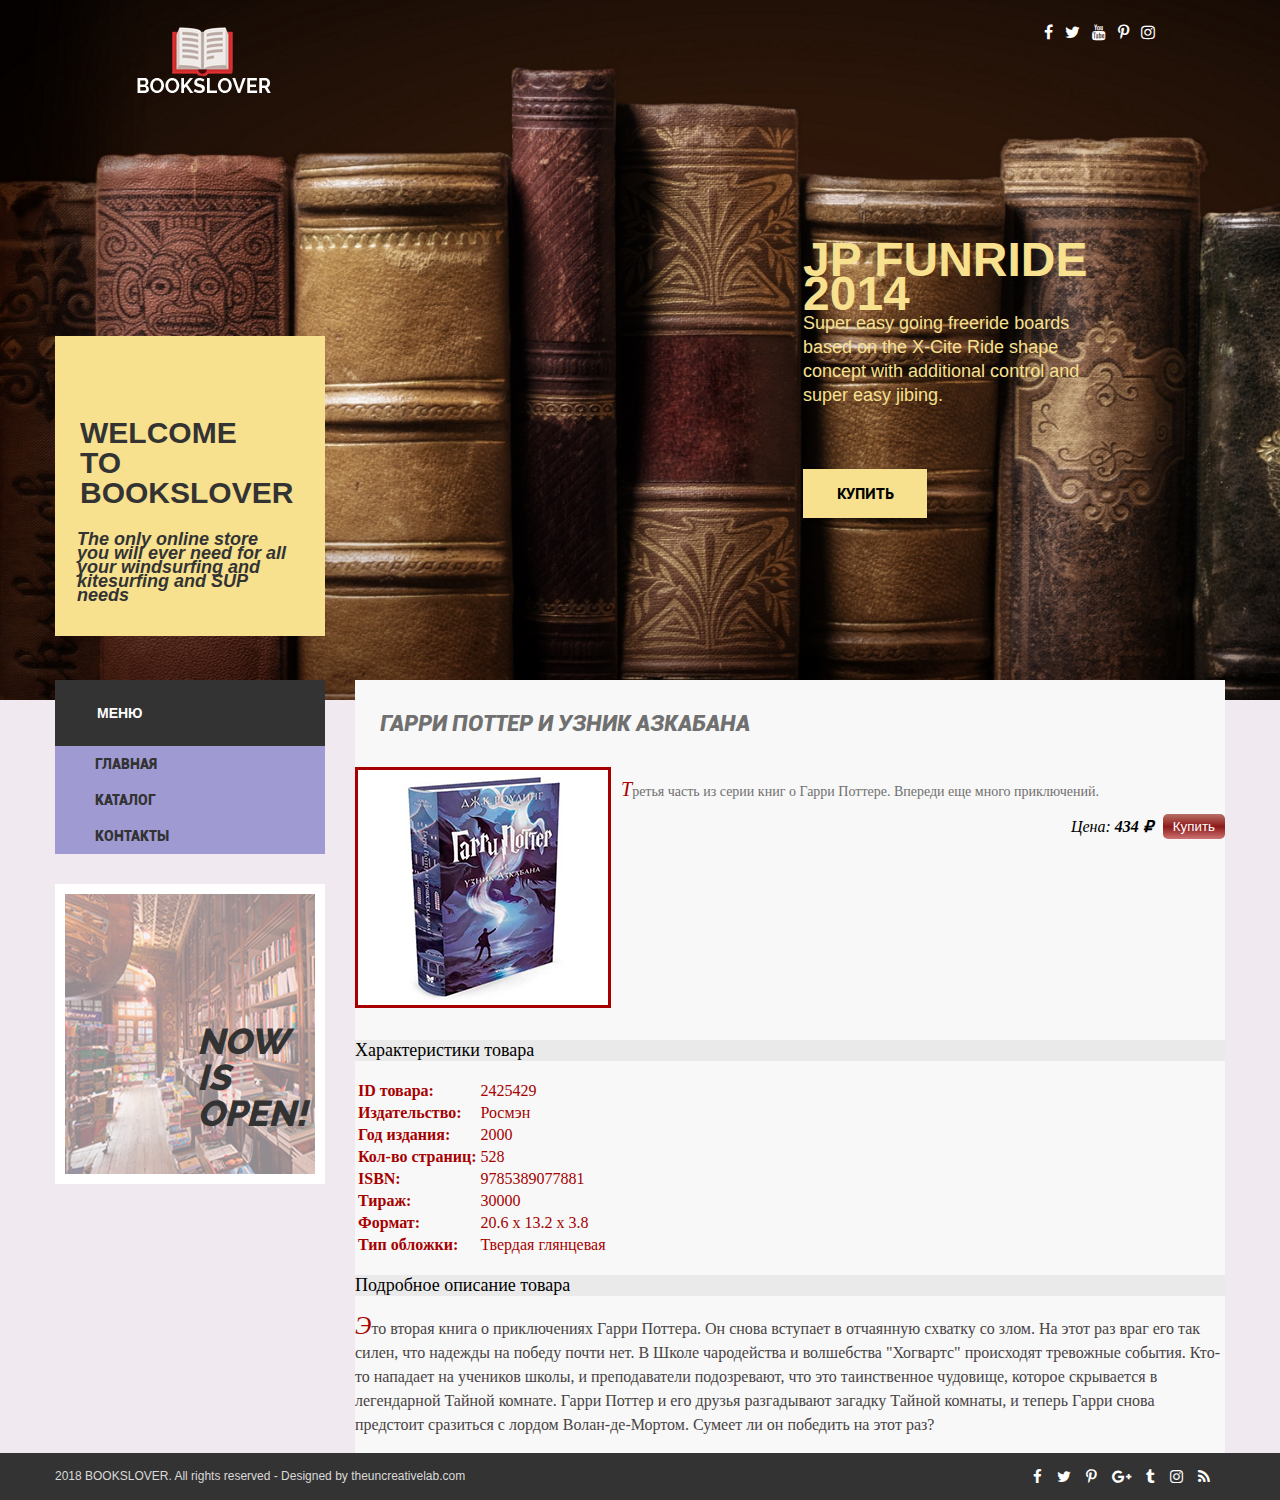
<file: templates/2/products/item3.html>
<!DOCTYPE html>
<html lang="ru">
<head>
    <meta charset="UTF-8">
    <title>Гарри Поттер и узник Азкабана</title>
    <link rel="stylesheet" href="../styles/font-awesome.min.css">
    <link rel="stylesheet" href="../styles/style.css">
</head>
<body>
<div class="header_wrap">
    <div class="header">
        <div class="container header_content">
            <div class="header_logo">
                <a href="../index.html">
                    <img src="../images/logo.png" alt="логотип">
                </a>
            </div>
            <div class="header_icons">
                <i class="fa fa-facebook" aria-hidden="true"></i>
                <i class="fa fa-twitter" aria-hidden="true"></i>
                <i class="fa fa-youtube" aria-hidden="true"></i>
                <i class="fa fa-pinterest-p" aria-hidden="true"></i>
                <i class="fa fa-instagram" aria-hidden="true"></i>
            </div>
            <div class="header_box">
                <div class="header_box_title">
                    welcome to
                    BOOKSLOVER
                </div>
                <div class="header_box_content">
                    The only online store you will ever need for all your windsurfing and kitesurfing and SUP needs
                </div>
            </div>
            <div class="header_box_2">
                <div class="header_box_2_title">
                    JP Funride 2014
                </div>
                <div class="header_box_2_content">
                    Super easy going freeride boards based on the X-Cite
                    Ride shape concept with additional control and super easy jibing.
                </div>
                <button class="header_box_2_buy">Купить</button>
            </div>
        </div>
    </div>
</div>
<div class="container">
    <div class="wrap_column">
        <div class="left_column">
            <div class="menu_title">
                Меню
            </div>
            <ul class="menu">
                <li>
                    <a href="../index.html">Главная</a>
                </li>
                <li>
                    <a href="../catalog.html">Каталог</a>
                </li>
                <li>
                    <a href="../contacts.html">Контакты</a>
                </li>
            </ul>
            <div class="now">
                now<br>
                is<br>
                open!
            </div>
        </div>
        <div class="right_column">
            <div class="category_title">
            Гарри Поттер и узник Азкабана
            </div>
            <div class="card">
                <div class="card_image">
                    <a href="../images/book.jpg" target="_blank">
                    <img class="image" src="../images/book.jpg" title="Гарри Поттер и Узник Азкабана" alt="Гарри Поттер и Узник Азкабана">
                    </a>
                </div>
                <div class="card_desc">
                    <p class="short_desc">
                        Третья часть из серии книг о Гарри Поттере. Впереди еще много приключений.
                    </p>
                    <div class="price">
                        <div>
                            <i>Цена: <b>434 ₽</b></i>
                        </div>
                        <button class="buy">Купить</button>
                    </div>
                </div>
            </div>
            <h3 class="product_header">Характеристики товара</h3>
            <table>
                <tr>
                    <td><b>ID товара:</b></td>
                    <td>2425429</td>
                </tr>
                <tr>
                    <td><b>Издательство:</b></td>
                    <td>Росмэн</td>
                </tr>
                <tr>
                    <td><b>Год издания:</b></td>
                    <td>2000</td>
                </tr>
                <tr>
                    <td><b>Кол-во страниц:</b></td>
                    <td>528</td>
                </tr>
                <tr>
                    <td><b>ISBN:</b></td>
                    <td>9785389077881</td>
                </tr>
                <tr>
                    <td><b>Тираж:</b></td>
                    <td>30000</td>
                </tr>
                <tr>
                    <td><b>Формат:</b></td>
                    <td>20.6 x 13.2 x 3.8</td>
                </tr>
                <tr>
                    <td><b>Тип обложки:</b></td>
                    <td>Твердая глянцевая</td>
                </tr>
            </table>
            <h3 class="product_header">Подробное описание товара</h3>
            <p class="decs">
                Это вторая книга о приключениях Гарри Поттера. Он снова вступает в отчаянную схватку со злом. На
                этот раз враг его так силен, что надежды на победу почти нет. В Школе чародейства и волшебства
                "Хогвартс" происходят тревожные события. Кто-то нападает на учеников школы, и преподаватели
                подозревают, что это таинственное чудовище, которое скрывается в легендарной Тайной комнате.
                Гарри Поттер и его друзья разгадывают загадку Тайной комнаты, и теперь Гарри снова предстоит
                сразиться с лордом Волан-де-Мортом. Сумеет ли он победить на этот раз?
            </p>
        </div>
    </div>
</div>
    <div class="footer">
        <div class="container">
            <footer>2018  BOOKSLOVER. All rights reserved - Designed by theuncreativelab.com</footer>
            <div class="footer_icons">
                <i class="fa fa-facebook" aria-hidden="true"></i>
                <i class="fa fa-twitter" aria-hidden="true"></i>
                <i class="fa fa-pinterest-p" aria-hidden="true"></i>
                <i class="fa fa-google-plus" aria-hidden="true"></i>
                <i class="fa fa-tumblr" aria-hidden="true"></i>
                <i class="fa fa-instagram" aria-hidden="true"></i>
                <i class="fa fa-rss" aria-hidden="true"></i>
            </div>
        </div>
    </div>
</body>
</html>
</file>
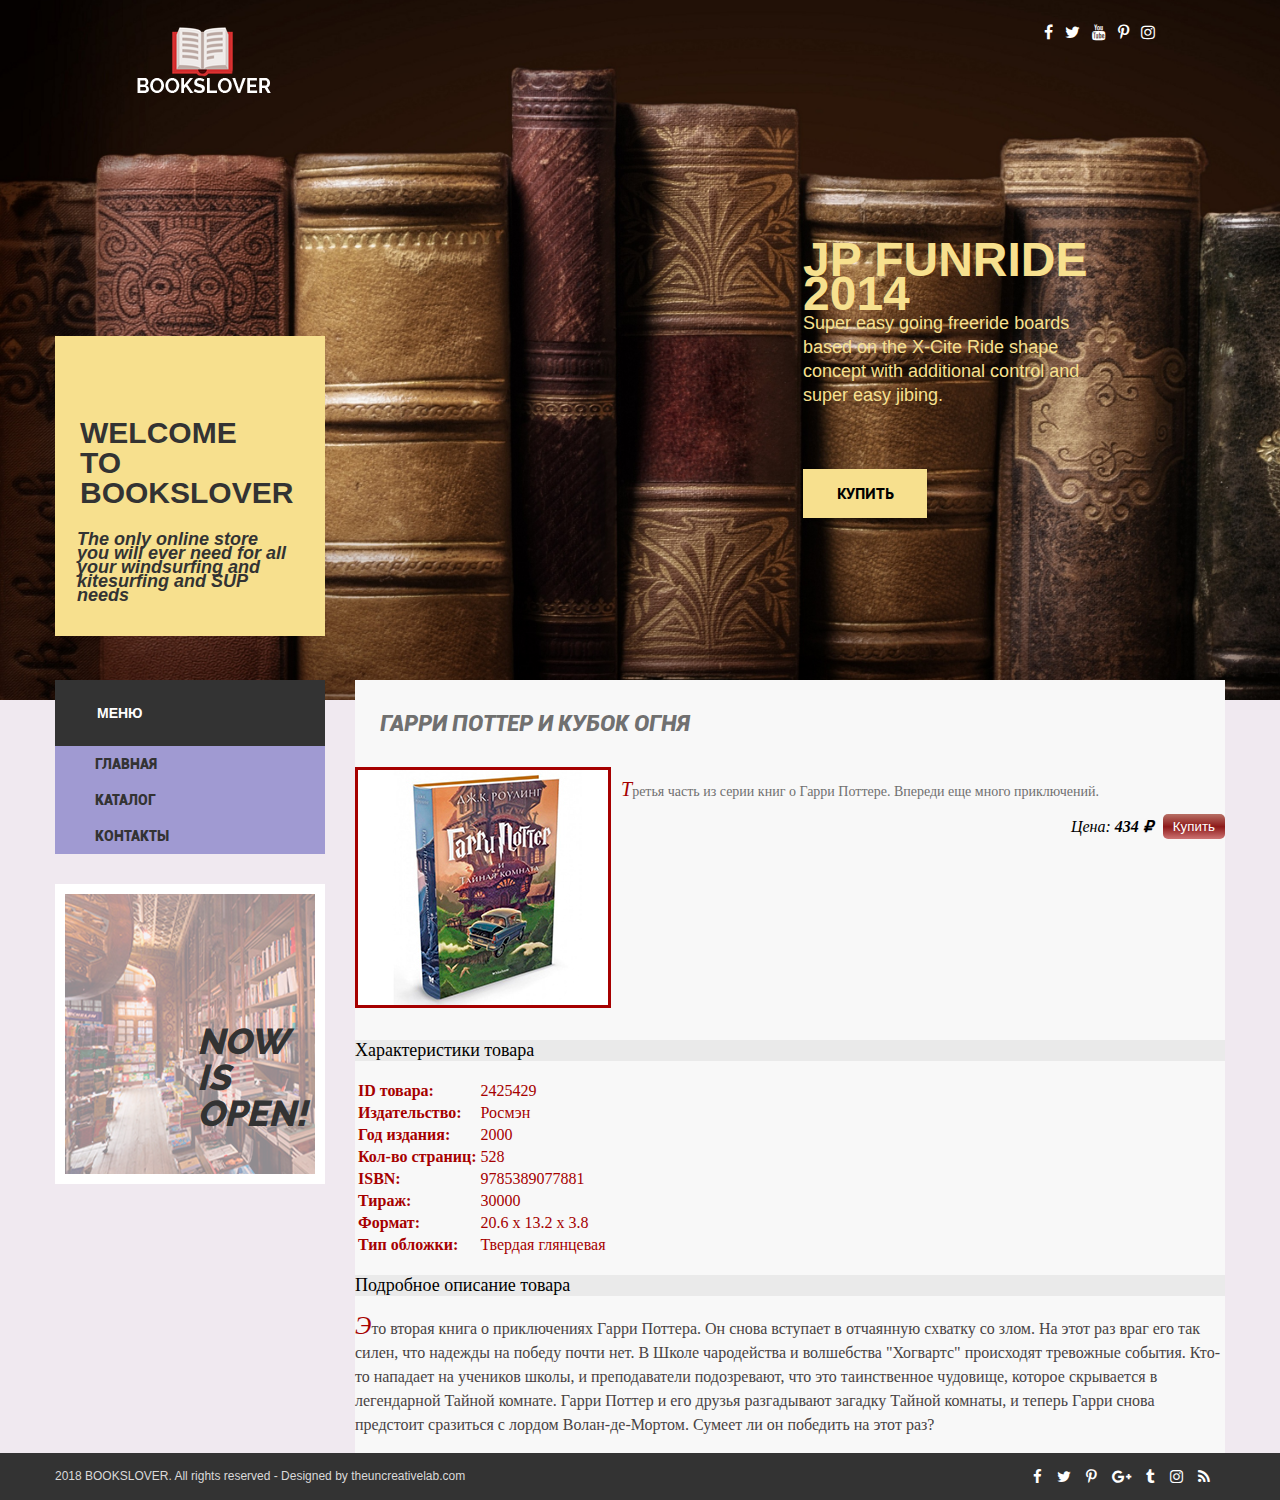
<file: templates/2/products/item4.html>
<!DOCTYPE html>
<html lang="ru">
<head>
    <meta charset="UTF-8">
    <title>Гарри Поттер и узник Азкабана</title>
    <link rel="stylesheet" href="../styles/font-awesome.min.css">
    <link rel="stylesheet" href="../styles/style.css">
</head>
<body>
<div class="header_wrap">
    <div class="header">
        <div class="container header_content">
            <div class="header_logo">
                <a href="../index.html">
                    <img src="../images/logo.png" alt="логотип">
                </a>
            </div>
            <div class="header_icons">
                <i class="fa fa-facebook" aria-hidden="true"></i>
                <i class="fa fa-twitter" aria-hidden="true"></i>
                <i class="fa fa-youtube" aria-hidden="true"></i>
                <i class="fa fa-pinterest-p" aria-hidden="true"></i>
                <i class="fa fa-instagram" aria-hidden="true"></i>
            </div>
            <div class="header_box">
                <div class="header_box_title">
                    welcome to
                    BOOKSLOVER
                </div>
                <div class="header_box_content">
                    The only online store you will ever need for all your windsurfing and kitesurfing and SUP needs
                </div>
            </div>
            <div class="header_box_2">
                <div class="header_box_2_title">
                    JP Funride 2014
                </div>
                <div class="header_box_2_content">
                    Super easy going freeride boards based on the X-Cite
                    Ride shape concept with additional control and super easy jibing.
                </div>
                <button class="header_box_2_buy">Купить</button>
            </div>
        </div>
    </div>
</div>
<div class="container">
    <div class="wrap_column">
        <div class="left_column">
            <div class="menu_title">
                Меню
            </div>
            <ul class="menu">
                <li>
                    <a href="../index.html">Главная</a>
                </li>
                <li>
                    <a href="../catalog.html">Каталог</a>
                </li>
                <li>
                    <a href="../contacts.html">Контакты</a>
                </li>
            </ul>
            <div class="now">
                now<br>
                is<br>
                open!
            </div>
        </div>
        <div class="right_column">
            <div class="category_title">
                Гарри Поттер и Кубок огня
            </div>
            <div class="card">
                <div class="card_image">
                    <a href="../images/book4.jpg" target="_blank">
                        <img class="image" src="../images/book4.jpg" title="Гарри Поттер и Кубок огня" alt="Гарри Поттер и Узник Азкабана">
                    </a>
                </div>
                <div class="card_desc">
                    <p class="short_desc">
                        Третья часть из серии книг о Гарри Поттере. Впереди еще много приключений.
                    </p>
                    <div class="price">
                        <div>
                            <i>Цена: <b>434 ₽</b></i>
                        </div>
                        <button class="buy">Купить</button>
                    </div>
                </div>
            </div>
            <h3 class="product_header">Характеристики товара</h3>
            <table>
                <tr>
                    <td><b>ID товара:</b></td>
                    <td>2425429</td>
                </tr>
                <tr>
                    <td><b>Издательство:</b></td>
                    <td>Росмэн</td>
                </tr>
                <tr>
                    <td><b>Год издания:</b></td>
                    <td>2000</td>
                </tr>
                <tr>
                    <td><b>Кол-во страниц:</b></td>
                    <td>528</td>
                </tr>
                <tr>
                    <td><b>ISBN:</b></td>
                    <td>9785389077881</td>
                </tr>
                <tr>
                    <td><b>Тираж:</b></td>
                    <td>30000</td>
                </tr>
                <tr>
                    <td><b>Формат:</b></td>
                    <td>20.6 x 13.2 x 3.8</td>
                </tr>
                <tr>
                    <td><b>Тип обложки:</b></td>
                    <td>Твердая глянцевая</td>
                </tr>
            </table>
            <h3 class="product_header">Подробное описание товара</h3>
            <p class="decs">
                Это вторая книга о приключениях Гарри Поттера. Он снова вступает в отчаянную схватку со злом. На
                этот раз враг его так силен, что надежды на победу почти нет. В Школе чародейства и волшебства
                "Хогвартс" происходят тревожные события. Кто-то нападает на учеников школы, и преподаватели
                подозревают, что это таинственное чудовище, которое скрывается в легендарной Тайной комнате.
                Гарри Поттер и его друзья разгадывают загадку Тайной комнаты, и теперь Гарри снова предстоит
                сразиться с лордом Волан-де-Мортом. Сумеет ли он победить на этот раз?
            </p>
        </div>
    </div>
</div>
<div class="footer">
    <div class="container">
        <footer>2018  BOOKSLOVER. All rights reserved - Designed by theuncreativelab.com</footer>
        <div class="footer_icons">
            <i class="fa fa-facebook" aria-hidden="true"></i>
            <i class="fa fa-twitter" aria-hidden="true"></i>
            <i class="fa fa-pinterest-p" aria-hidden="true"></i>
            <i class="fa fa-google-plus" aria-hidden="true"></i>
            <i class="fa fa-tumblr" aria-hidden="true"></i>
            <i class="fa fa-instagram" aria-hidden="true"></i>
            <i class="fa fa-rss" aria-hidden="true"></i>
        </div>
    </div>
</div>
</body>
</html>
</file>
<file: templates/2/styles/style.css>
@font-face {
    font-family: Raleway-Black;
    src: url('../fonts/fonts6/Raleway-Black.ttf');
}

@font-face {
    font-family: Raleway-Black-Italic;
    src: url("../fonts/fonts6/Raleway-Black-Italic.ttf");
}

@font-face {
    font-family: Raleway-Bold;
    src: url("../fonts/fonts6/Raleway-Bold.ttf");
}

@font-face {
    font-family: Raleway-Bold-Italic;
    src: url("../fonts/fonts6/Raleway-Bold-Italic.ttf");
}

@font-face {
    font-family: Raleway-ExtraBold;
    src: url("../fonts/fonts6/Raleway-ExtraBold.ttf");
}

@font-face {
    font-family: Raleway-Regular;
    src: url("../fonts/fonts6/Raleway-Regular.ttf");
}

@font-face {
    font-family: Roboto-Black;
    src: url("../fonts/fonts6/Roboto-Black.ttf");
}

@font-face {
    font-family: Roboto-Black-Italic;
    src: url("../fonts/fonts6/Roboto-Black-Italic.ttf");
}

@font-face {
    font-family: Roboto-Bold;
    src: url("../fonts/fonts6/Roboto-Bold.ttf");
}

@font-face {
    font-family: Roboto-Regular;
    src: url("../fonts/fonts6/Roboto-Regular.ttf");
}

body {
    background: #F0E9F0;
    margin: 0;
}

.menu {
    list-style: none;
    padding: 0;
    margin: 0;
    background-color: #A09AD2;
    margin-bottom: 30px;
}

.menu a {
    display: flex;
    align-items: center;
    padding-left: 40px;
    width: 100%;
    height: 100%;
    color: #333333;
    text-decoration: none;
    font-family: Roboto-Black, sans-serif;
    font-size: 14px;
    font-weight: 400;
    line-height: 36px;
    text-transform: uppercase;
}

.now {
    background: url("../images/now.png") no-repeat;
    border: 10px solid white;
    padding: 129px 29px 43px 132px;
    color: #333333;
    font-family: "Raleway-ExtraBold", sans-serif;
    font-size: 36px;
    font-weight: 400;
    font-style: italic;
    line-height: 36px;
    text-transform: uppercase;
}

.category_title {
    padding: 31px 25px;
    color: #707070;
    font-family: "Roboto-Black-Italic", sans-serif;
    font-size: 22px;
    font-weight: 400;
    text-transform: uppercase;
}

.product_header {
    color: black;
    font-size: 18px;
    font-weight: 400;
    background: #eaeaea;
}

.short_desc {
    color: #707070;
    font-size: 14px;
    line-height: 16px;
}

.decs {
    color: #484343;
    font-size: 16px;
    font-weight: 400;
    line-height: 24px;
    text-align: left;
}

.list {
    list-style-image: url(../images/if_secret_book_66344.png);
    color: #A60000;
    font-style: italic;
}

.field {
    width: 160px;
    height: 30px;
    text-transform: capitalize;
}

#theme {
    width: 164px;
    height: 36px;
}

input {
    color: #A60000;
    font-weight: bold;
}

.image {
    border: #A60000 solid;
}

.menu li:hover {
    background-color: #333333;
}
.menu a:hover {
    color: #fff;
}

.field:focus {
    background: #c5a0a1;
    color: black;
}

table {
    color: #A60000;
}

.decs:first-letter {
    font-style: italic;
    font-size: 25px;
    color: #A60000;
}

.short_desc:first-letter {
    font-style: italic;
    font-size: 20px;
    color: #A60000;
}

.wrap_column {
    display: flex;
    justify-content: space-between;
    margin-top: -20px;
}

.left_column {
    width: 270px;
    margin-right: 30px;
}

.right_column {
    width: 870px;
    background-color: #f8f8f8;
}

.product_card_wrap {
    width: 270px;
    height: 320px;
    background-color: #ffffff;
    margin-bottom: 30px;
    position: relative;
}

.flag_new {
    width: 46px;
    height: 46px;
    position: absolute;
    background: url("../images/new-corner.png") no-repeat;
    top: 0;
    right: 0;
    color: #ffffff;
    font-family: Roboto, sans-serif;
    font-size: 9px;
    font-weight: 400;
    text-transform: uppercase;
    text-align: right;
}

.flag_new > div {
    padding: 10px 6px 0 0;
}

.flag_hot {
    width: 46px;
    height: 46px;
    position: absolute;
    background: url("../images/hot-corner.png") no-repeat;
    top: 0;
    right: 0;
    color: #000000;
    font-family: Roboto, sans-serif;
    font-size: 9px;
    font-weight: 400;
    text-transform: uppercase;
    text-align: right;
}

.flag_hot > div {
    padding: 10px 4px 0 0;
}

.product_card {
    padding: 10px;
}

.product_image {
    width: 250px;
    height: 235px;
    background-color: #eaeaea;
}

.product_info {
    display: flex;
}

.product_name {
    overflow: hidden;
    width: 147px;
    padding-left: 16px;
    padding-top: 20px;
    height: 2.4rem;
    color: #333333;
    font-family: "Roboto-Black-Italic", sans-serif;
    font-size: 14px;
    font-weight: 400;
    line-height: 18px;
}

.product_name a {
    text-decoration: none;
    color: black;
}

.product_price {
    width: 87px;
    padding-top: 27px;
    text-align: right;
    font-family: "Roboto-Black-Italic", sans-serif;
    height: 13px;
    color: #333333;
    font-size: 18px;
    font-weight: 400;
}

.category_content{
    display: flex;
    justify-content: space-between;
    flex-wrap: wrap;
    margin-bottom: 16px;
}

.category_content:last-child {
    margin-bottom: 0;
}

.menu_title {
    display: flex;
    align-items: center;
    padding-left: 42px;
    height: 66px;
    background-color: #333333;
    color: #ffffff;
    font-size: 14px;
    font-weight: 700;
    line-height: 32px;
    font-family: Roboto, sans-serif;
    text-transform: uppercase;
}

.footer_menu {
    height: 301px;
    background-color: #373737;
    display: flex;
    align-items: center;
}

.footer_menu_content {
    text-transform: capitalize;
    display: flex;
    justify-content: space-between;
    padding: 20px;
}

.footer_menu_name {
    color: #ffffff;
    font-family: "Raleway-ExtraBold", sans-serif;
    font-size: 18px;
    font-weight: 400;
    cursor: pointer;
}

.footer_menu_list {
    color: #ffffff;
    font-family: Roboto, sans-serif;
    font-size: 12px;
    font-weight: 400;
    line-height: 18px;
    margin-top: 28px;
}

.footer_menu_desc {
    color: #ffffff;
    font-family: Roboto, sans-serif;
    font-size: 12px;
    font-weight: 400;
    line-height: 12px;
    max-width: 232px;
    margin-top: 7px;
    margin-bottom: 14px;
}

.footer_menu_content:nth-child(4n+1) {
    text-transform: none;
}

.footer_menu_phoneAndEmail td:first-child {
    width: 60px;
}

.footer_menu_phoneAndEmail td {
    color: #ffffff;
}

.footer_menu_phoneAndEmail span {
    color: #faef03;
}

.footer_menu_phoneAndEmail {
    font-family: Roboto, sans-serif;
    font-size: 14px;
    font-weight: 400;
    line-height: 23.4px;
}

.instagram_info {
    height: 350px;
    background-color: #eaeaea;
}

.instagram_title{
    color: #333333;
    font-family: "Roboto-Black-Italic";
    font-size: 22px;
    font-weight: 400;
    text-align: center;
    padding: 54px 0 29px 0;
}

.instagram_title img {
    margin-bottom: -8px;
}

.instagram_photos {
    display: flex;
    justify-content: space-between;
}

.instagram_photos img {
    border: 6px solid white;
    box-sizing: border-box;
    width: 185px;
    height: 185px;
}

.instagram\# {
    font-size: 18px;
}

.brands {
    height: 160px;
    background-color: #ffffff;
    display: flex;
    justify-content: space-around;
    align-items: center;
}

.social {
    display: flex;
    height: 150px;
    color: #fff;
    font-size: 60px;
    cursor: pointer;
}

.facebook {
    display: flex;
    align-items: center;
    justify-content: center;
    background-color: #3b5997;
    flex: 1;
}

.twitter {
    display: flex;
    align-items: center;
    justify-content: center;
    background-color: #3fccfd;
    flex: 1;
}

.pinterest {
    display: flex;
    align-items: center;
    justify-content: center;
    background-color: #cb2027;
    flex: 1;
}

.footer {
    display: flex;
    align-items: center;
    background-color: #333333;
    height: 47px;
    color: #dad9d9;
    font-size: 12px;
    font-weight: 400;
    line-height: 21.6px;
    font-family: Roboto, sans-serif;
}

.footer_icons {
    display: flex;
    justify-content:flex-end;
    align-items: center;
    color: #fff;
    font-size: 15px;
}

.footer_icons i {
    padding-right: 15px;
}

.image:hover {
    border-color: transparent;
}

.container {
    margin: 0 auto;
    width: 1170px;
}

.footer .container {
    display: flex;
    justify-content: space-between;
}

.submit {
    height: 30px;
    width: 71px;
    background: #000000;
    border: none;
    outline: none;
    text-transform: uppercase;
    color: #ffffff;
    font-family: Roboto, sans-serif;
    font-weight: normal;
    line-height: 21px;
    font-size: 12px;
}

.footer_menu .field {
    width: 159px;
    height: 30px;
    background-color: #fff51f;
    border: none;
    outline: none;
    padding: 0 0 0 21px;
    text-transform: uppercase;
    font-family: Roboto, sans-serif;
    font-weight: 600;
    font-size: 12px;
    line-height: 21px;
}

.footer_menu .field::placeholder {
    color: #333333;
    opacity: 0.45;
}

.footer_menu_email_form {
    display: flex;
    text-align: center;
}

.footer_menu_payment {
    margin-top: 45px;
}

.header {
    display: flex;
    justify-content: space-between;
    height: 700px;
    background: url("../images/header.jpg");
    background-size: cover;
    background-repeat: no-repeat;
    background-position: 50%;
}

.header_wrap {
    background-color: #abeafa;
}

.header_box {
    position: absolute;
    width: 270px;
    height: 300px;
    background-color: #F7E08E;
    left: 0;
    top: 336px;
}

.header_box_2 {
    position: absolute;
    width: 313px;
    height: 280px;
    right: 109px;
    bottom: 177px;
}

.header_content {
    position: relative;
}

.header_box_title {
    color: #333333;
    font-size: 30px;
    font-weight: 700;
    line-height: 30px;
    text-transform: uppercase;
    font-family: Raleway, sans-serif;
    padding: 82px 46px 24px 25px;
}

.header_box_content {
    color: #333333;
    font-family: Raleway, sans-serif;
    font-size: 18px;
    font-weight: 700;
    font-style: italic;
    line-height: 14px;
    padding: 0 30px 0 22px;
}

.header_box_2_title {
    color: #F7E08E;
    font-family: Raleway, sans-serif;
    font-size: 48px;
    font-weight: 700;
    line-height: 34px;
    text-transform: uppercase;
}

.header_box_2_content {
    color: #F7E08E;
    font-family: Raleway, sans-serif;
    font-size: 18px;
    font-weight: 400;
    line-height: 24px;
    margin-bottom: 62px;
}

.header_box_2_buy {
    width: 124px;
    height: 49px;
    background-color: #F7E08E;
    border: none;
    color: #000000;
    font-family: Raleway-ExtraBold, sans-serif;
    font-size: 14px;
    font-weight: 400;
    text-transform: uppercase;
    cursor: pointer;
}

.header_logo {
    position: absolute;
    left: 69px;
    top: 24px;
}

.header_icons {
    display: flex;
    justify-content: flex-end;
    position: absolute;
    color: #fff;
    right: 64px;
    top: 24px;
}

.header_icons i {
    padding: 0 6px;
}

.card {
    display: flex;
}

.card_image {
    padding: 0 10px 10px 0;
}

.card_desc {
    width: 800px;
}

.buy {
    background: -webkit-linear-gradient(top, #b87066 0%,#8d1919 51%,#cd7373 100%);
    border: none;
    border-radius: 5px;
    color: white;
    padding: 5px 10px;
    outline: none;
    margin-left: 10px;
}

.buy:hover {
    background: -webkit-linear-gradient(top, #efc5ca 0%,#d24b5a 50%,#ba2737 51%,#f18e99 100%);
}

.buy:active {
    background: -webkit-linear-gradient(top, #cc0000 0%,#cc0000 100%);
}

.price{
    display: flex;
    justify-content: flex-end;
    align-items: center;
}

.product {
    width: 150px;
    margin-bottom: 15px;
    margin-right: 20px;
}

.product:nth-child(6n+6) {
    margin-right: 0;
}

.product_list {
    display: flex;
    flex-wrap: wrap;
    margin-bottom: 20px;
}

.main {
    width: 350px;
    text-align: right;
    margin-top: 30px;
    color: #a2433e;
}

form {
    width: 100%;
}
</file>
<file: templates/3/styles/style.css>
body {
  font-family: 'Montserrat', sans-serif;
}
* {
  outline: none;
}
/*video {
  position: fixed;
  top: 50%;
  left: 50%;
  min-width: 100%;
  min-height: 100%;
  width: auto;
  height: auto;
  z-index: -100;
  transform: translateX(-50%) translateY(-50%);
  !*background: url('//demosthenes.info/assets/images/polina.jpg') no-repeat;*!
  background-size: cover;
  transition: 1s opacity;
}*/
header {
  height: 806px;
  background-color: #eff0f2;
  padding: 64px 150px;
  position: relative;
}
@media all and (min-width: 992px) and (max-width: 1199px) {
  header {
    height: 530px;
    padding: 30px 50px;
  }
}
@media all and (min-width: 768px) and (max-width: 991px) {
  header {
    height: 362px;
    padding: 40px 40px;
  }
}
@media all and (min-width: 576px) and (max-width: 767px) {
  header {
    height: 240px;
    padding: 40px 10px;
  }
}
@media all and (max-width: 576px) {
  header {
    height: 230px;
    padding: 20px 2px;
  }
}
header .header_image {
  position: absolute;
  width: 121px;
  height: 156px;
  bottom: 76px;
  right: 202px;
}
@media all and (min-width: 992px) and (max-width: 1199px) {
  header .header_image {
    bottom: 5px;
  }
}
@media all and (min-width: 768px) and (max-width: 991px) {
  header .header_image {
    display: none;
  }
}
@media all and (min-width: 576px) and (max-width: 767px) {
  header .header_image {
    display: none;
  }
}
@media all and (max-width: 576px) {
  header .header_image {
    display: none;
  }
}
header .header_menu {
  display: flex;
  align-items: center;
}
header .header_menu .dropdown-toggle::after,
header .header_menu .dropdown-toggle::before {
  display: none;
}
header .header_menu .dropdown-menu {
  background: #f8fafa;
  text-transform: lowercase;
}
header .header_menu .dropdown-menu a:hover {
  background: #ffffff;
}
header .header_title {
  width: 100%;
  text-align: center;
  text-shadow: 4px 8px 10px rgba(0, 0, 0, 0.24);
  color: #505050;
  font-size: 45px;
  font-weight: 700;
  line-height: 55px;
  text-transform: uppercase;
  letter-spacing: 2.7px;
  margin: 206px 0 150px 0;
}
@media all and (min-width: 992px) and (max-width: 1199px) {
  header .header_title {
    margin: 120px 0 70px 0;
  }
}
@media all and (min-width: 768px) and (max-width: 991px) {
  header .header_title {
    font-size: 30px;
    line-height: 40px;
    margin: 50px 0 50px 0;
  }
}
@media all and (min-width: 576px) and (max-width: 767px) {
  header .header_title {
    font-size: 17px;
    line-height: 23px;
    margin: 20px 0 20px 0;
  }
}
@media all and (max-width: 576px) {
  header .header_title {
    font-size: 20px;
    line-height: 27px;
    margin: 20px 0 15px 0;
  }
}
header .background_text {
  background-color: rgba(118, 244, 234, 0.5);
  padding: 0 10px;
  margin: 0 -10px;
}
header .row_contact_us {
  justify-content: center;
}
header .row_contact_us .btn_contact_us {
  width: 232px;
  height: 53px;
  border-radius: 2px;
  border: 2px solid rgba(0, 0, 0, 0.5);
  background-color: #eff0f2;
  color: rgba(0, 0, 0, 0.75);
  font-size: 18px;
  font-weight: 400;
  line-height: 28px;
  text-transform: uppercase;
  letter-spacing: 2.16px;
}
header .row_contact_us .btn_contact_us:hover {
  color: #ffffff;
  background: rgba(0, 0, 0, 0.75);
  cursor: pointer;
}
@media all and (min-width: 576px) and (max-width: 767px) {
  header .row_contact_us .btn_contact_us {
    width: 140px;
    height: 28px;
    font-size: 14px;
    line-height: 19px;
  }
}
@media all and (max-width: 576px) {
  header .row_contact_us .btn_contact_us {
    width: 140px;
    height: 28px;
    font-size: 14px;
    line-height: 19px;
  }
}
section {
  padding: 125px 0;
}
section h2 {
  text-align: center;
  margin: 0;
  color: rgba(0, 0, 0, 0.9);
  font-size: 38px;
  font-weight: 700;
  line-height: 28px;
  text-transform: uppercase;
  letter-spacing: 2.28px;
  margin-bottom: 10px;
}
@media all and (min-width: 576px) and (max-width: 767px) {
  section h2 {
    font-size: 30px;
  }
}
@media all and (max-width: 576px) {
  section h2 {
    font-size: 20px;
    margin-bottom: 3px;
  }
}
section h3 {
  color: rgba(0, 0, 0, 0.62);
  font-size: 18px;
  font-weight: 400;
  line-height: 28px;
  text-transform: uppercase;
  letter-spacing: 1.08px;
  font-family: Merriweather, serif;
  text-align: center;
}
@media all and (min-width: 576px) and (max-width: 767px) {
  section h3 {
    font-size: 14px;
  }
}
@media all and (max-width: 576px) {
  section h3 {
    font-size: 10px;
  }
}
section h4 {
  color: rgba(0, 0, 0, 0.75);
  font-family: Merriweather, serif;
  font-size: 20px;
  font-weight: 700;
  line-height: 28px;
  text-transform: uppercase;
  letter-spacing: 1.2px;
}
@media all and (max-width: 576px) {
  section h4 {
    font-size: 13px;
    line-height: 15px;
  }
}
section p {
  color: rgba(0, 0, 0, 0.74);
  font-family: Raleway, sans-serif;
  font-size: 16px;
  font-weight: 400;
  line-height: 28px;
  letter-spacing: 0.8px;
}
@media all and (max-width: 576px) {
  section p {
    font-size: 13px;
    line-height: 15px;
  }
}
section .left_col .carouselExample {
  display: flex;
  justify-content: center;
  max-width: 467px;
}
@media all and (min-width: 576px) and (max-width: 767px) {
  section .left_col {
    display: none;
  }
}
@media all and (max-width: 576px) {
  section .left_col {
    display: none;
  }
}
section.about_us {
  background-color: #f8fafa;
}
section.about_us .row {
  padding-top: 147px;
}
@media all and (min-width: 992px) and (max-width: 1199px) {
  section.about_us .row {
    padding-top: 50px;
  }
}
@media all and (min-width: 768px) and (max-width: 991px) {
  section.about_us .row {
    padding-top: 40px;
  }
}
@media all and (min-width: 576px) and (max-width: 767px) {
  section.about_us .row {
    padding-top: 10px;
  }
}
@media all and (max-width: 576px) {
  section.about_us .row {
    padding-top: 1px;
  }
}
section.what_they_says {
  background-color: #f8fafa;
}
section.what_they_says .row {
  padding-top: 147px;
  align-items: center;
}
@media all and (min-width: 992px) and (max-width: 1199px) {
  section.what_they_says .row {
    padding-top: 50px;
  }
}
@media all and (min-width: 768px) and (max-width: 991px) {
  section.what_they_says .row {
    padding-top: 40px;
  }
}
@media all and (min-width: 576px) and (max-width: 767px) {
  section.what_they_says .row {
    padding-top: 10px;
  }
}
@media all and (max-width: 576px) {
  section.what_they_says .row {
    padding-top: 1px;
  }
}
@media all and (min-width: 992px) and (max-width: 1199px) {
  section.featured_works .container {
    padding-left: 0;
  }
}
@media all and (min-width: 768px) and (max-width: 991px) {
  section.featured_works .container {
    padding-left: 0;
  }
}
section.featured_works .row {
  padding-top: 147px;
}
@media all and (min-width: 992px) and (max-width: 1199px) {
  section.featured_works .row {
    padding-top: 50px;
  }
}
@media all and (min-width: 768px) and (max-width: 991px) {
  section.featured_works .row {
    padding-top: 40px;
  }
}
@media all and (min-width: 576px) and (max-width: 767px) {
  section.featured_works .row {
    padding-top: 10px;
  }
}
@media all and (max-width: 576px) {
  section.featured_works .row {
    padding-top: 1px;
  }
}
section.featured_works .row .works {
  margin-bottom: 10px;
}
@media all and (min-width: 992px) and (max-width: 1199px) {
  section.featured_works .row .works img {
    width: 310px;
  }
}
@media all and (min-width: 768px) and (max-width: 991px) {
  section.featured_works .row .works img {
    width: 230px;
  }
}
@media all and (min-width: 576px) and (max-width: 767px) {
  section.featured_works .row .works img {
    width: 100%;
    margin-bottom: 20px;
  }
}
@media all and (max-width: 576px) {
  section.featured_works .row .works img {
    width: 100%;
    margin-bottom: 5px;
  }
}
@media all and (min-width: 992px) and (max-width: 1199px) {
  section {
    padding: 50px 0;
  }
}
@media all and (min-width: 768px) and (max-width: 991px) {
  section {
    padding: 50px 0;
  }
}
@media all and (min-width: 576px) and (max-width: 767px) {
  section {
    padding: 30px 0;
  }
}
@media all and (max-width: 576px) {
  section {
    padding: 20px 0;
  }
}
.contacts {
  height: 923px;
  background: url("../images/elka.jpg"), rgba(248, 250, 251, 0.67);
  background-blend-mode: overlay;
  background-size: cover;
  padding: 121px 0;
  display: flex;
  align-items: center;
  justify-content: center;
}
@media all and (min-width: 992px) and (max-width: 1199px) {
  .contacts {
    padding: 50px 0;
    height: 570px;
  }
}
@media all and (min-width: 768px) and (max-width: 991px) {
  .contacts {
    padding: 25px 0;
    flex-direction: column;
    justify-content: center;
    height: 860px;
  }
}
@media all and (min-width: 576px) and (max-width: 767px) {
  .contacts {
    flex-direction: column;
    justify-content: center;
    height: 750px;
  }
}
@media all and (max-width: 576px) {
  .contacts {
    flex-direction: column;
    justify-content: center;
    height: 690px;
  }
}
.contacts .left_column {
  width: 614px;
  height: 460px;
  box-shadow: 0 0 30px rgba(21, 21, 21, 0.12);
  background-color: rgba(2, 22, 35, 0.71);
  padding: 31px;
}
.contacts .left_column form {
  display: flex;
  flex-direction: column;
  justify-content: space-between;
  height: 100%;
}
.contacts .left_column form input,
.contacts .left_column form textarea {
  background: transparent;
  border: none;
  border-bottom: 1px solid rgba(255, 255, 255, 0.6);
}
.contacts .left_column form input::placeholder,
.contacts .left_column form textarea::placeholder {
  color: rgba(255, 255, 255, 0.6);
  font-family: Raleway, sans-serif;
  font-size: 15px;
  font-weight: 400;
  line-height: 51px;
}
.contacts .left_column form textarea {
  height: 93px;
}
.contacts .left_column form button {
  width: 244px;
  height: 53px;
  border-radius: 2px;
  background-color: #6eeee4;
  color: rgba(0, 0, 0, 0.7);
  font-family: Montserrat, serif;
  font-size: 18px;
  font-weight: 600;
  line-height: 28px;
  text-transform: uppercase;
  letter-spacing: 2.16px;
  border: none;
  cursor: pointer;
}
.contacts .left_column form button:hover {
  color: #6eeee4;
  background-color: rgba(0, 0, 0, 0.7);
}
@media all and (min-width: 768px) and (max-width: 991px) {
  .contacts .left_column form button {
    width: 200px;
    height: 30px;
  }
}
@media all and (min-width: 576px) and (max-width: 767px) {
  .contacts .left_column form button {
    width: 140px;
    height: 26px;
    font-size: 12px;
    margin-left: 170px;
  }
}
@media all and (max-width: 576px) {
  .contacts .left_column form button {
    width: 180px;
    height: 25px;
    font-size: 11px;
    margin-left: 90px;
    line-height: 25px;
  }
}
@media all and (min-width: 768px) and (max-width: 991px) {
  .contacts .left_column {
    width: 690px;
    height: 300px;
  }
}
@media all and (min-width: 576px) and (max-width: 767px) {
  .contacts .left_column {
    width: 530px;
    height: 280px;
    padding: 10px;
  }
}
@media all and (max-width: 576px) {
  .contacts .left_column {
    width: 350px;
    height: 220px;
    padding: 3px;
  }
}
.contacts .right_column {
  width: 500px;
  height: 461px;
  box-shadow: 0 0 3px rgba(21, 21, 21, 0.16);
  background-color: rgba(2, 22, 35, 0.71);
  margin-left: 26px;
  padding: 22px;
}
.contacts .right_column p {
  color: rgba(255, 255, 255, 0.7);
  font-family: Raleway, sans-serif;
  font-size: 15px;
  font-weight: 400;
  line-height: 24px;
}
@media all and (min-width: 768px) and (max-width: 991px) {
  .contacts .right_column {
    width: 690px;
    height: 450px;
    margin-left: 0;
    margin-top: 26px;
  }
}
@media all and (min-width: 576px) and (max-width: 767px) {
  .contacts .right_column {
    width: 530px;
    height: 420px;
    padding: 10px;
    margin-left: 0;
    margin-top: 26px;
  }
}
@media all and (max-width: 576px) {
  .contacts .right_column {
    width: 350px;
    height: 410px;
    padding: 3px;
    margin-left: 0;
    margin-top: 26px;
  }
}
footer {
  height: 312px;
  background-color: #262b2e;
  text-align: center;
  padding: 93px 0 89px 0;
}
@media all and (min-width: 992px) and (max-width: 1199px) {
  footer {
    padding: 50px 0;
    height: 250px;
  }
}
@media all and (min-width: 768px) and (max-width: 991px) {
  footer {
    height: 250px;
    padding: 55px 0 89px 0;
  }
}
@media all and (min-width: 576px) and (max-width: 767px) {
  footer {
    height: 125px;
    padding: 10px 0 89px 0;
  }
}
@media all and (max-width: 576px) {
  footer {
    height: 110px;
    padding: 1px 0 89px 0;
  }
}
footer .follow_us {
  color: rgba(255, 255, 255, 0.8);
  font-family: Raleway, sans-serif;
  font-size: 16px;
  font-weight: 400;
  line-height: 25px;
  text-transform: uppercase;
  letter-spacing: 0.16px;
}
@media all and (max-width: 576px) {
  footer .follow_us {
    font-size: 10px;
  }
}
footer .footer_icons {
  display: flex;
  justify-content: center;
  margin: 19px 0 43px 0;
}
footer .footer_icons .footer_img {
  width: 46px;
  height: 40px;
  background-color: rgba(138, 138, 138, 0.4);
  display: flex;
  align-items: center;
  justify-content: center;
  margin-right: 7px;
  cursor: pointer;
}
footer .footer_icons .footer_img:hover {
  background-color: #71f6eb73;
}
@media all and (min-width: 576px) and (max-width: 767px) {
  footer .footer_icons {
    margin: 7px 0 7px 0;
  }
}
@media all and (max-width: 576px) {
  footer .footer_icons {
    margin: 2px 0 12px 0;
  }
}
footer .copyright {
  color: rgba(255, 255, 255, 0.4);
  font-family: Raleway, sans-serif;
  font-size: 16px;
  font-weight: 500;
  line-height: 25px;
  letter-spacing: 0.16px;
}
@media all and (max-width: 576px) {
  footer .copyright {
    font-size: 10px;
  }
}
/*# sourceMappingURL=style.css.map */
</file>
<file: templates/4/styles/style1.css>
@font-face {
  font-family: Georgia;
  src: url("../fonts/9605.ttf");
}
/*.respond-to(lg, {
  display: none;
});*/
.header {
  background-color: rgba(0, 0, 0, 0.6);
}
.header__row1 {
  display: flex;
  align-items: center;
  padding-top: 41px;
}
.header__nav {
  padding-left: 143px;
  flex: 1;
}
.header__icon {
  display: none;
}
.header__list {
  padding: 0;
  margin: 0;
  display: flex;
  justify-content: space-between;
}
.header__item {
  padding: 13px 20px;
  border-radius: 5px;
  display: inline-block;
  color: #ffffff;
  font-family: Georgia, serif;
  font-size: 12px;
  font-weight: 400;
  line-height: 15.6px;
  text-transform: uppercase;
  cursor: pointer;
}
.header__item_color:hover {
  background-color: #76c38f;
  border-radius: 15px;
}
.header__row2 {
  display: flex;
  justify-content: space-around;
  padding-top: 42px;
}
.header__descWrap {
  width: 313px;
  display: flex;
  flex-direction: column;
  justify-content: space-between;
  padding: 95px 0;
}
.header__descTitle {
  color: #ffffff;
  font-family: Georgia, serif;
  font-size: 46px;
  font-weight: 400;
  line-height: 46px;
}
.header__desc {
  color: #979797;
  font-family: Georgia, serif;
  font-size: 12px;
  font-weight: 400;
  line-height: 19.2px;
}
.header__button {
  width: 142px;
  height: 35px;
  background-color: #76c38f;
  color: #ffffff;
  font-family: Georgia, serif;
  font-size: 13px;
  font-weight: 400;
  line-height: 15.6px;
  border: none;
  border-radius: 10px;
  cursor: pointer;
}
.header__img {
  width: 380px;
  height: 380px;
  border: 25px solid #6b6b6b;
  border-radius: 100%;
  background: url("../images/header_img.jpg") no-repeat;
  transition: all 2s;
}
.section__serviceTitleWrap {
  display: grid;
  grid-template-columns: repeat(4, 225px);
  grid-auto-rows: 305px;
  grid-gap: 20px;
  margin-top: 60px;
}
.section__serviceTitle {
  display: flex;
  flex-direction: column;
  justify-content: space-evenly;
  align-items: center;
  background-color: #ffffff;
  transition: all 0.2s ease-in-out;
}
.section__serviceTitle:hover {
  background-color: #959a97;
  transform: scale(1.1);
}
.section__serviceTitle:hover .section__serviceTitleText_white,
.section__serviceTitle:hover .section__serviceTitleDesc_white {
  color: #ffffff;
}
.section__serviceTitleText {
  color: #333333;
  font-family: Georgia, serif;
  font-size: 32px;
  font-weight: 400;
  line-height: 32px;
  text-transform: uppercase;
  text-align: center;
}
.section__serviceTitleDesc {
  color: #979797;
  font-family: Georgia, serif;
  font-size: 12px;
  font-weight: 400;
  line-height: 16.8px;
  padding: 0 33px;
  text-align: center;
}
.section__latestWorkWrap {
  position: relative;
  display: flex;
  justify-content: center;
  margin: 40px 0 30px 0;
}
.section__latestWork {
  z-index: 1;
  display: flex;
  justify-content: center;
  align-items: center;
  background-color: #303030;
  width: 256px;
  height: 48px;
  border-radius: 5px;
  color: #ffffff;
  font-family: Georgia, serif;
  font-size: 32px;
  font-weight: 400;
  line-height: 38.4px;
  text-transform: uppercase;
}
.section__line {
  height: 3px;
  width: 100%;
  background-color: #303030;
  position: absolute;
  top: 50%;
  transform: translate(0, -50%);
}
.footer {
  background-color: #2b2b2b;
}
.footer__copyright {
  display: grid;
  grid-template-columns: 3fr 1fr;
  height: 100%;
  align-items: center;
  color: #979797;
  font-family: Georgia, serif;
  font-size: 13px;
  font-weight: 400;
  line-height: 13px;
}
.footer__template {
  text-align: right;
}
.gallery {
  display: grid;
  grid-template-columns: repeat(3, 300px);
  grid-auto-rows: 200px;
  grid-gap: 30px;
  margin-bottom: 60px;
}
.gallery__item {
  position: relative;
  border: 5px solid #ffffff;
  filter: grayscale(100%);
  transition: 1s;
}
.gallery__item:hover {
  border-color: #959a97;
  cursor: pointer;
  filter: grayscale(0);
}
.gallery__item:hover .gallery__itemDesc_opacity {
  opacity: 0;
}
.gallery__itemDesc {
  display: flex;
  justify-content: center;
  align-items: center;
  position: absolute;
  bottom: 0;
  height: 30px;
  width: 100%;
  background-color: rgba(0, 0, 0, 0.6);
  color: #ffffff;
  font-family: Georgia, serif;
  font-size: 14px;
  font-weight: 400;
  line-height: 16.8px;
  text-transform: uppercase;
  opacity: 1;
  transition: opacity 0.5s linear;
}
.infoBlockWrap {
  display: grid;
  grid-template-columns: repeat(4, 225px);
  grid-auto-rows: 320px;
  grid-gap: 20px;
  margin: 40px 0;
}
.infoBlockWrap__blockLinks {
  margin-left: -40px;
  list-style: none;
  border-bottom: 1px solid #404040;
  color: #76c38f;
  font-family: Georgia, serif;
  font-size: 13px;
  font-weight: 400;
  line-height: 34.45px;
  cursor: pointer;
}
.infoBlockWrap__blockLinks::before {
  content: "» ";
  top: -2px;
  position: relative;
  color: #979797;
}
.infoBlockWrap__block {
  color: #979797;
  font-family: Georgia, serif;
  font-size: 13px;
  font-weight: 400;
  line-height: 20.8px;
}
.infoBlockWrap__blockSpan {
  color: #76c38e;
  cursor: pointer;
}
.infoBlockWrap__postTitle {
  color: #76c38f;
  font-family: Georgia, serif;
  font-size: 13px;
  font-weight: bold;
  line-height: 15.6px;
  margin-bottom: 17px;
}
.infoBlockWrap__domain {
  color: #666666;
  font-family: Georgia, serif;
  font-size: 10px;
  font-weight: 400;
  line-height: 12px;
  margin-bottom: 14px;
}
.infoBlockWrap__domainSpan {
  color: #76c38e;
}
.infoBlockWrap__postData {
  color: #979797;
  font-family: Georgia, serif;
  font-size: 10px;
  font-weight: 400;
  line-height: 12px;
  margin-bottom: 14px;
}
.infoBlockWrap__readMore {
  color: #76c38f;
  font-family: Georgia, serif;
  font-size: 13px;
  font-weight: 400;
  line-height: 15.6px;
  margin-top: 14px;
  cursor: pointer;
}
.infoBlockWrap__blockContactsForm {
  height: 100%;
}
.infoBlockWrap__blockContactsForm textarea {
  height: 70px;
  padding-top: 10px;
}
.infoBlockWrap__blockContactsForm button {
  width: 75px;
  height: 35px;
  background-color: #76c38f;
  border-radius: 10px;
  color: #303030;
  font-family: Georgia, serif;
  font-size: 12px;
  font-weight: bold;
  line-height: 14.4px;
  text-transform: uppercase;
  border: none;
  cursor: pointer;
}
.infoBlockWrap__formInput,
.infoBlockWrap__formTextarea {
  padding: 0;
  resize: none;
  width: 225px;
  height: 35px;
  background-color: #222222;
  border-radius: 10px;
  border: none;
  outline: none;
  margin-bottom: 10px;
  padding-left: 10px;
  color: #76c38f;
}
.infoBlockWrap__formInput::placeholder,
.infoBlockWrap__formTextarea::placeholder {
  color: #989898;
  font-family: Georgia, serif;
  font-size: 13px;
  font-weight: 400;
  line-height: 15.6px;
}
.infoBlockWrap__formTextarea {
  height: 70px;
  padding-top: 10px;
}
.infoBlockWrap__infoTitle {
  color: rgba(255, 255, 255, 0.65);
  font-family: Georgia, serif;
  font-size: 16px;
  font-weight: 400;
  line-height: 19.2px;
  margin-bottom: 35px;
  text-transform: capitalize;
}
body {
  margin: 0;
  background-color: #376f5263;
  display: grid;
  grid-template-columns: 1fr;
  grid-template-rows: 600px minmax(100px, 1fr) 387px 60px;
}
.container {
  width: 960px;
  margin: 0 auto;
  max-width: 100vw;
}
.aside {
  background-color: #303030;
}
/*# sourceMappingURL=style1.css.map */
</file>
